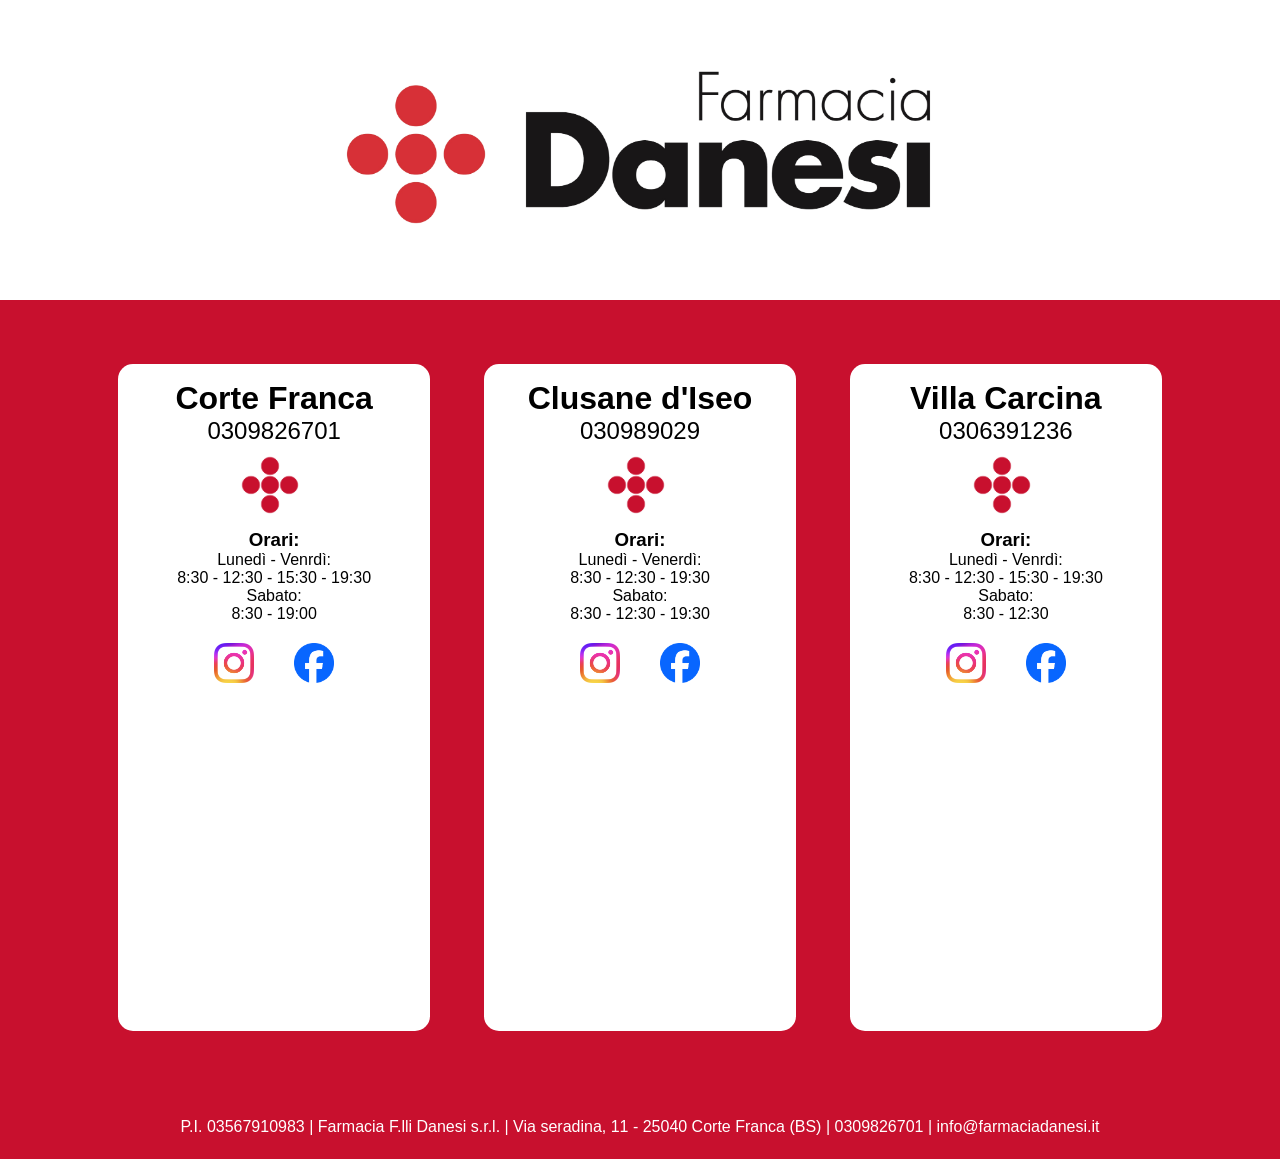
<file: index.html>
<!doctype html>
<html lang="it">
  <head>
    <script src="https://ajax.googleapis.com/ajax/libs/jquery/3.7.1/jquery.min.js"></script>
    <meta name="viewport" content="width=device-width, initial-scale=1.0" />
    <title>Farmacie Danesi</title>
    <link rel="stylesheet" href="./styles/index.css" />
    <link rel="stylesheet" href="./styles/indexMobile.css" />
     <link rel="icon" type="image/x-icon" href="./imgs/logo.png">
  </head>
  <body>
      <div id="notification">
        <a href="./pages/consegne.html">
      <img src="./imgs/logo_bianco.png" alt="">
      <h2>Hai già provato il nostro servizio di consegna a domicilio?</h2>
      </a>
      <span id="close">X</span>
    </div>
    
    </a>
    <div id="hero">
      <img src="./imgs/Progetto senza titolo (13).png" />
      <div id="presentation">
        <div id="timoline" class="card">
          <h1>Corte Franca</h1>
          <h2>0309826701</h2>
          <a href="./pages/timoline/timoline.html" class="logo-link">
            <span class="logo-icon"><img src="./imgs/logo.png" /></span>
            <span class="scopri-testo" id="scopri-testo-timoline"
              >Scopri di più</span
            >
          </a>
          <h3>Orari:</h3>
          <p>Lunedì - Venrdì:</p>
          <p>8:30 - 12:30 - 15:30 - 19:30</p>
          <p>Sabato:</p>
          <p>8:30 - 19:00</p>
         <div class="social-icons">
  <!-- Sostituisci il percorso 'src' con il nome o la cartella dei tuoi file -->
  <a href="https://www.instagram.com/farmaciadanesicortefranca/" target="_blank" rel="noopener noreferrer">
    <img src="./imgs/Instagram_Glyph_Gradient.png" alt="Instagram" class="social-icon">
  </a>
  <a href="https://www.facebook.com/farmaciedanesi?locale=it_IT" target="_blank" rel="noopener noreferrer">
    <img src="./imgs/Facebook_Logo_Primary.png" alt="Facebook" class="social-icon">
  </a>
</div>
          <div class="google-maps">
            <iframe
              src="https://www.google.com/maps/embed?pb=!1m18!1m12!1m3!1d2382.8479663359385!2d10.002095575726623!3d45.63724977107729!2m3!1f0!2f0!3f0!3m2!1i1024!2i768!4f13.1!3m3!1m2!1s0x478165dd731208fd%3A0xeee36fb031e43f45!2sFarmacia%20Danesi!5e1!3m2!1sit!2sit!4v1792300252901!5m2!1sit!2sit"
              width="600"
              height="450"
              style="border: 0"
              allowfullscreen=""
              loading="lazy"
              referrerpolicy="strict-origin-when-cross-origin"
            ></iframe>
          </div>
        </div>
        <div id="clusane" class="card">
          <h1>Clusane d'Iseo</h1>
          <h2>030989029</h2>
          <a href="./pages/clusane/clusane.html" class="logo-link">
            <span class="logo-icon"><img src="./imgs/logo.png" /></span>
            <span class="scopri-testo" id="scopri-testo-clusane"
              >Scopri di più</span
            >
          </a>
          <h3>Orari:</h3>
          <p>Lunedì - Venerdì:</p>
          <p>8:30 - 12:30 - 19:30</p>
           <p>Sabato:</p>
          <p>8:30 - 12:30 - 19:30</p>
          <div class="social-icons">
  <!-- Sostituisci il percorso 'src' con il nome o la cartella dei tuoi file -->
  <a href="https://www.instagram.com/farmaciadanesiclusane/" target="_blank" rel="noopener noreferrer">
    <img src="./imgs/Instagram_Glyph_Gradient.png" alt="Instagram" class="social-icon">
  </a>
  <a href="https://www.facebook.com/farmaciedanesi?locale=it_IT" target="_blank" rel="noopener noreferrer">
    <img src="./imgs/Facebook_Logo_Primary.png" alt="Facebook" class="social-icon">
  </a>
</div>
          <div class="google-maps">
          <iframe src="https://www.google.com/maps/embed?pb=!1m18!1m12!1m3!1d2381.9459309304375!2d10.002531575727977!3d45.65845827107771!2m3!1f0!2f0!3f0!3m2!1i1024!2i768!4f13.1!3m3!1m2!1s0x4781642a0bbd0eed%3A0x3387ec6976357c60!2sFarmacia%20Danesi%20Clusane!5e1!3m2!1sit!2sit!4v1792300233083!5m2!1sit!2sit" width="600" height="450" style="border:0;" allowfullscreen="" loading="lazy" referrerpolicy="strict-origin-when-cross-origin"></iframe>
        </div>
        </div>
        <div id="villa" class="card">
          <h1>Villa Carcina</h1>
          <h2>0306391236</h2>
          <a href="./pages/villa/villa.html" class="logo-link">
            <span class="logo-icon"><img src="./imgs/logo.png" /></span>
            <span class="scopri-testo" id="scopri-testo-villa"
              >Scopri di più</span
            >
          </a>
          <h3>Orari:</h3>
          <p>Lunedì - Venrdì:</p>
          <p>8:30 - 12:30 - 15:30 - 19:30</p>
          <p>Sabato:</p>
          <p>8:30 - 12:30</p>
          <div class="social-icons">
  <!-- Sostituisci il percorso 'src' con il nome o la cartella dei tuoi file -->
  <a href="http://instagram.com/farmaciadanesicailina/" target="_blank" rel="noopener noreferrer">
    <img src="./imgs/Instagram_Glyph_Gradient.png" alt="Instagram" class="social-icon">
  </a>
  <a href="https://www.facebook.com/farmaciedanesi?locale=it_IT" target="_blank" rel="noopener noreferrer">
    <img src="./imgs/Facebook_Logo_Primary.png" alt="Facebook" class="social-icon">
  </a>
</div>
          <div class="google-maps">
          <iframe
            src="https://www.google.com/maps/embed?pb=!1m18!1m12!1m3!1d2383.3030260895625!2d10.190220275725931!3d45.62654757107706!2m3!1f0!2f0!3f0!3m2!1i1024!2i768!4f13.1!3m3!1m2!1s0x4781795ac1f56a89%3A0xa06844b799d7a146!2sFarmacia%20Danesi%20Cailina!5e1!3m2!1sit!2sit!4v1792299252236!5m2!1sit!2sit"
            width="600"
            height="450"
            style="border: 0"
            allowfullscreen=""
            loading="lazy"
            referrerpolicy="strict-origin-when-cross-origin"
          ></iframe>
        </div>
      </div>
    </div>
  </body>
  <footer>
    <p>P.I. 03567910983 | Farmacia F.lli Danesi s.r.l. | Via seradina, 11 - 25040 Corte Franca (BS) | 0309826701 | info@farmaciadanesi.it</p>
  </footer>
  <script>
    window.addEventListener('load', () => {
      const delayMs = 3000; // Tempo di attesa in millisecondi (3000 ms = 3 secondi)

      setTimeout(() => {
        const banner = document.getElementById('notification');
        banner.classList.add('visibile');
      }, delayMs);

      setTimeout(() => {
        const banner = document.getElementById('notification');
        banner.classList.remove('visibile');
      }, 10000);

      document.getElementById("close").addEventListener("click",()=>{
        console.log("clicked")
        const banner = document.getElementById('notification');
        banner.classList.remove('visibile');
      })
    });
  </script>
</html>
</file>
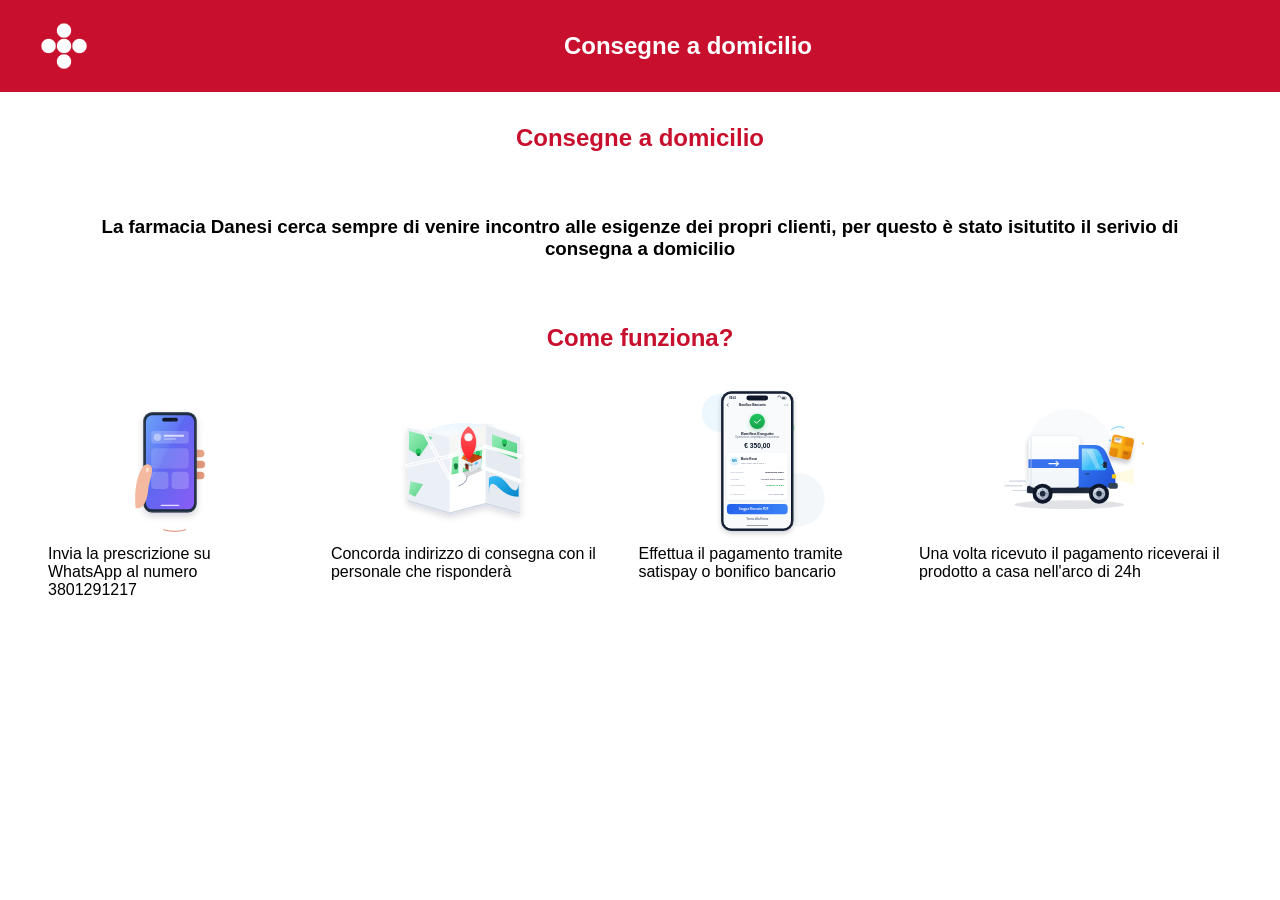
<file: pages/consegne.html>
<!doctype html>
<html lang="it">
  <head>
    <meta charset="UTF-8" />
    <link rel="stylesheet" href="../styles/consegne.css" />
    <meta name="viewport" content="width=device-width, initial-scale=1.0" />
    <title>Consegne</title>
  </head>
  <header>
    <div class="logo_container" style="background-color: #c8102e">
      <a href="../index.html"><img src="../imgs/logo_bianco.png" /></a>
    </div>
    <h2 style="color: white; flex: 1">Consegne a domicilio</h2>
  </header>
  <body>
    <body>
      <h2>Consegne a domicilio</h2>
      <h3>
        La farmacia Danesi cerca sempre di venire incontro alle esigenze dei
        propri clienti, per questo è stato isitutito il serivio di consegna a
        domicilio
      </h3>
      <h2>Come funziona?</h2>
      <ul>
        <li>
          <svg
            xmlns="http://www.w3.org/2000/svg"
            viewBox="0 0 500 500"
            width="100%"
            height="100%"
          >
            <defs>
              <!-- Ombra morbida per il dispositivo -->
              <filter
                id="phone-shadow"
                x="-20%"
                y="-20%"
                width="150%"
                height="150%"
              >
                <feDropShadow
                  dx="0"
                  dy="10"
                  stdDeviation="12"
                  flood-color="#0f172a"
                  flood-opacity="0.18"
                />
              </filter>

              <!-- Gradiente per lo sfondo dello schermo -->
              <linearGradient
                id="screen-grad"
                x1="0%"
                y1="0%"
                x2="100%"
                y2="100%"
              >
                <stop offset="0%" stop-color="#3b82f6" />
                <stop offset="50%" stop-color="#6366f1" />
                <stop offset="100%" stop-color="#8b5cf6" />
              </linearGradient>

              <!-- Riflesso vetro schermo -->
              <linearGradient
                id="glass-glare"
                x1="0%"
                y1="0%"
                x2="100%"
                y2="100%"
              >
                <stop offset="0%" stop-color="#ffffff" stop-opacity="0.25" />
                <stop offset="40%" stop-color="#ffffff" stop-opacity="0.05" />
                <stop offset="41%" stop-color="#ffffff" stop-opacity="0" />
              </linearGradient>
            </defs>

            <g transform="translate(20, 10)">
              <!-- ================= DITA DI SUPPORTO (DIETRO) ================= -->
              <!-- Mignolo / Anulare che spuntano a destra dal retro -->
              <rect
                x="300"
                y="270"
                width="45"
                height="24"
                rx="12"
                fill="#e2997a"
              />
              <rect
                x="302"
                y="235"
                width="45"
                height="24"
                rx="12"
                fill="#e2997a"
              />
              <rect
                x="300"
                y="200"
                width="45"
                height="24"
                rx="12"
                fill="#e8a588"
              />

              <!-- ================= SMARTPHONE ================= -->
              <!-- Scocca del telefono -->
              <rect
                x="150"
                y="80"
                width="170"
                height="320"
                rx="28"
                fill="#1e293b"
                filter="url(#phone-shadow)"
              />
              <!-- Bordo metallico interno -->
              <rect
                x="152"
                y="82"
                width="166"
                height="316"
                rx="26"
                fill="none"
                stroke="#475569"
                stroke-width="2"
              />

              <!-- Schermo attivo -->
              <rect
                x="158"
                y="90"
                width="154"
                height="300"
                rx="20"
                fill="url(#screen-grad)"
              />

              <!-- Riflesso diagonale sullo schermo -->
              <rect
                x="158"
                y="90"
                width="154"
                height="300"
                rx="20"
                fill="url(#glass-glare)"
              />

              <!-- Dynamic Island / Fotocamera frontale -->
              <rect
                x="210"
                y="98"
                width="50"
                height="12"
                rx="6"
                fill="#0f172a"
              />
              <!-- Obiettivo fotocamera minuscolo -->
              <circle cx="248" cy="104" r="3" fill="#1e293b" />

              <!-- Barra Home inferiore -->
              <rect
                x="205"
                y="375"
                width="60"
                height="4"
                rx="2"
                fill="#ffffff"
                opacity="0.8"
              />

              <!-- Elementi grafici fittizi sullo schermo -->
              <rect
                x="175"
                y="140"
                width="120"
                height="40"
                rx="10"
                fill="#ffffff"
                opacity="0.2"
              />
              <circle cx="195" cy="160" r="12" fill="#ffffff" opacity="0.4" />
              <rect
                x="215"
                y="152"
                width="65"
                height="6"
                rx="3"
                fill="#ffffff"
                opacity="0.7"
              />
              <rect
                x="215"
                y="163"
                width="40"
                height="5"
                rx="2.5"
                fill="#ffffff"
                opacity="0.4"
              />

              <rect
                x="175"
                y="195"
                width="120"
                height="65"
                rx="12"
                fill="#ffffff"
                opacity="0.15"
              />
              <rect
                x="175"
                y="270"
                width="55"
                height="55"
                rx="12"
                fill="#ffffff"
                opacity="0.2"
              />
              <rect
                x="240"
                y="270"
                width="55"
                height="55"
                rx="12"
                fill="#ffffff"
                opacity="0.2"
              />

              <path
                d="M 125 385 
             C 120 330, 130 280, 148 255 
             C 158 240, 178 245, 178 265 
             C 178 280, 168 300, 165 330 
             C 162 360, 150 395, 125 385 Z"
                fill="#f4ba9f"
              />

              <!-- Unghia stilizzata del pollice -->
              <ellipse
                cx="163"
                cy="264"
                rx="5"
                ry="8"
                fill="#ffded1"
                transform="rotate(15 163 264)"
              />

              <!-- Dettaglio pieghe nocche / polso -->
              <path
                d="M 215 455 C 235 462, 265 462, 285 455"
                stroke="#d98264"
                stroke-width="3"
                stroke-linecap="round"
                fill="none"
              />
            </g>
          </svg>
          <p>Invia la prescrizione su WhatsApp al numero 3801291217</p>
        </li>

        <li>
          <svg
            xmlns="http://www.w3.org/2000/svg"
            viewBox="0 0 500 500"
            width="100%"
            height="100%"
          >
            <defs>
              <!-- Ombreggiatura morbida generale -->
              <filter id="shadow" x="-10%" y="-10%" width="130%" height="130%">
                <feDropShadow
                  dx="0"
                  dy="12"
                  stdDeviation="10"
                  flood-color="#0f172a"
                  flood-opacity="0.15"
                />
              </filter>

              <!-- Gradienti per il terreno e l'acqua -->
              <linearGradient id="sky-grad" x1="0" y1="0" x2="0" y2="1">
                <stop offset="0%" stop-color="#e0f2fe" />
                <stop offset="100%" stop-color="#f8fafc" stop-opacity="0" />
              </linearGradient>

              <linearGradient id="pin-grad" x1="0" y1="0" x2="0" y2="1">
                <stop offset="0%" stop-color="#ff5e62" />
                <stop offset="100%" stop-color="#ff1e27" />
              </linearGradient>

              <linearGradient id="roof-grad" x1="0" y1="0" x2="1" y2="0">
                <stop offset="0%" stop-color="#f97316" />
                <stop offset="100%" stop-color="#ea580c" />
              </linearGradient>

              <linearGradient id="water-grad" x1="0" y1="0" x2="1" y2="1">
                <stop offset="0%" stop-color="#38bdf8" />
                <stop offset="100%" stop-color="#0284c7" />
              </linearGradient>

              <linearGradient id="green-grad" x1="0" y1="0" x2="1" y2="1">
                <stop offset="0%" stop-color="#86efac" />
                <stop offset="100%" stop-color="#22c55e" />
              </linearGradient>

              <!-- Ombra specifica del segnaposto -->
              <filter
                id="pin-shadow"
                x="-20%"
                y="-20%"
                width="140%"
                height="140%"
              >
                <feDropShadow
                  dx="0"
                  dy="8"
                  stdDeviation="4"
                  flood-color="#0f172a"
                  flood-opacity="0.2"
                />
              </filter>
            </defs>

            <!-- ================= SFONDO / CIELO STILIZZATO ================= -->
            <path
              d="M 100,200 C 100,100 400,100 400,200 Z"
              fill="url(#sky-grad)"
              opacity="0.7"
            />
            <circle cx="210" cy="140" r="4" fill="#ffffff" opacity="0.6" />
            <path
              d="M 310,130 Q 320,125 330,130 Q 335,135 345,130"
              stroke="#cbd5e1"
              stroke-width="2"
              stroke-linecap="round"
              fill="none"
              opacity="0.5"
            />

            <g filter="url(#shadow)">
              <!-- ================= MAPPA PIEGATA (PROSPETTIVA) ================= -->
              <!-- Ala Sinistra -->
              <path
                d="M 70,370 L 205,410 L 205,170 L 70,140 Z"
                fill="#f1f5f9"
              />
              <path
                d="M 70,370 L 205,410 L 205,170 L 70,140 Z"
                fill="#e2e8f0"
                opacity="0.4"
              />

              <!-- Ala Centrale -->
              <path
                d="M 205,410 L 320,380 L 320,130 L 205,170 Z"
                fill="#ffffff"
              />

              <!-- Ala Destra -->
              <path
                d="M 320,380 L 430,410 L 430,170 L 320,130 Z"
                fill="#f1f5f9"
              />
              <path
                d="M 320,380 L 430,410 L 430,170 L 320,130 Z"
                fill="#cbd5e1"
                opacity="0.3"
              />

              <!-- Bordi/Spessore della mappa cartacea -->
              <path
                d="M 70,370 L 205,410 L 320,380 L 430,410 L 430,414 L 320,384 L 205,414 L 70,374 Z"
                fill="#cbd5e1"
              />

              <!-- ================= ELEMENTI NATURALI & AREE (Ritagliati sulle singole pieghe) ================= -->
              <!-- Zone Verdi (Ala sinistra) -->
              <path
                d="M 75,150 L 150,170 L 110,230 L 75,210 Z"
                fill="url(#green-grad)"
                opacity="0.8"
              />
              <path
                d="M 80,310 L 120,320 L 95,360 L 75,350 Z"
                fill="url(#green-grad)"
                opacity="0.75"
              />

              <!-- Zone Verdi & Acqua (Ala Centrale/Casa) -->
              <path
                d="M 205,170 L 320,130 L 320,220 L 205,250 Z"
                fill="#f5f5f4"
                opacity="0.9"
              />
              <!-- Area mista -->
              <path
                d="M 215,225 L 310,195 L 305,270 L 210,290 Z"
                fill="url(#green-grad)"
                opacity="0.8"
              />
              <!-- Parco della casa -->

              <!-- Zone Verdi & Acqua (Ala Destra) -->
              <path
                d="M 340,160 L 420,190 L 420,240 L 340,210 Z"
                fill="url(#green-grad)"
                opacity="0.8"
              />
              <!-- Fiume/Lago -->
              <path
                d="M 330,300 Q 360,280 390,320 T 425,320 L 425,360 Q 390,360 360,330 T 330,350 Z"
                fill="url(#water-grad)"
              />

              <!-- Strade e tracciati di collegamento -->
              <!-- Ala sinistra -->
              <path
                d="M 120,148 L 205,300 M 70,260 L 205,230"
                stroke="#ffffff"
                stroke-width="12"
                stroke-linecap="round"
                opacity="0.9"
              />
              <path
                d="M 120,148 L 205,300 M 70,260 L 205,230"
                stroke="#94a3b8"
                stroke-width="2"
                stroke-dasharray="4 4"
                opacity="0.5"
              />

              <!-- Ala centrale (Incrocio e vialetto) -->
              <path
                d="M 205,300 L 320,270 M 205,230 L 320,200 M 240,175 L 240,380"
                stroke="#ffffff"
                stroke-width="14"
                stroke-linecap="round"
                opacity="0.9"
              />
              <!-- Sentiero tratteggiato verso la casa -->
              <path
                d="M 235,325 Q 260,315 260,295"
                stroke="#64748b"
                stroke-width="3"
                stroke-dasharray="4 4"
                stroke-linecap="round"
                fill="none"
              />

              <!-- Ala destra -->
              <path
                d="M 320,270 L 430,310 M 320,200 L 430,230"
                stroke="#ffffff"
                stroke-width="12"
                stroke-linecap="round"
                opacity="0.9"
              />

              <!-- ================= PICCOLI ALBERI 3D ================= -->
              <!-- Albero a sinistra -->
              <ellipse cx="105" cy="220" rx="6" ry="10" fill="#15803d" />
              <circle cx="105" cy="214" r="8" fill="#22c55e" />

              <!-- Alberi vicino alla casa -->
              <ellipse cx="225" cy="265" rx="5" ry="8" fill="#166534" />
              <circle cx="225" cy="260" r="7" fill="#15803d" />

              <ellipse cx="295" cy="225" rx="5" ry="8" fill="#166534" />
              <circle cx="295" cy="220" r="7" fill="#22c55e" />

              <ellipse cx="380" cy="190" rx="6" ry="10" fill="#15803d" />
              <circle cx="380" cy="184" r="8" fill="#22c55e" />

              <!-- ================= LA CASA (PROSPETTIVA ISOMETRICA) ================= -->
              <g transform="translate(10, 5)">
                <!-- Ombra della casa -->
                <path
                  d="M 235,275 L 285,255 L 300,270 L 250,292 Z"
                  fill="#0f172a"
                  opacity="0.18"
                />

                <!-- Muro frontale (sinistro) -->
                <path
                  d="M 235,260 L 265,275 L 265,245 L 235,232 Z"
                  fill="#f8fafc"
                />

                <!-- Muro laterale (destro) -->
                <path
                  d="M 265,275 L 295,260 L 295,230 L 265,245 Z"
                  fill="#e2e8f0"
                />

                <!-- Timpa / Frontone (triangolo sopra il muro frontale) -->
                <path d="M 235,232 L 265,245 L 250,215 Z" fill="#f8fafc" />

                <!-- Tetto (sinistro / sopra il frontone) -->
                <path
                  d="M 232,233 L 250,212 L 282,225 L 265,247 Z"
                  fill="url(#roof-grad)"
                />

                <!-- Tetto (destro) -->
                <path
                  d="M 250,212 L 298,226 L 297,231 L 265,247 Z"
                  fill="#c2410c"
                />

                <!-- Dettagli: Porta (sul muro frontale) -->
                <path
                  d="M 245,265 L 255,270 L 255,253 L 245,248 Z"
                  fill="#7c2d12"
                />

                <!-- Dettagli: Finestra (sul muro laterale) -->
                <path
                  d="M 275,254 L 285,249 L 285,242 L 275,247 Z"
                  fill="#38bdf8"
                />
                <path
                  d="M 275,254 L 285,249 L 285,242 L 275,247 Z"
                  stroke="#cbd5e1"
                  stroke-width="1"
                  fill="none"
                />

                <!-- Finestrella tonda sulla facciata frontale -->
                <circle cx="250" cy="235" r="3" fill="#38bdf8" />
              </g>

              <!-- ================= SEGNAPOSTO / PIN (FLUTTUANTE SOPRA LA CASA) ================= -->
              <g filter="url(#pin-shadow)" transform="translate(0, -10)">
                <!-- Animazione/Effetto rimbalzo o altezza -->
                <!-- Ombra a terra del segnaposto -->
                <ellipse
                  cx="265"
                  cy="268"
                  rx="14"
                  ry="5"
                  fill="#0f172a"
                  opacity="0.25"
                />

                <!-- Segnaposto (Pin rosso) -->
                <path
                  d="M 265,255 
               C 235,215 230,175 265,145 
               C 300,175 295,215 265,255 Z"
                  fill="url(#pin-grad)"
                />

                <!-- Cerchio Interno Bianco -->
                <circle cx="265" cy="180" r="13" fill="#ffffff" />

                <!-- Ombreggiatura interna per tridimensionalità -->
                <path
                  d="M 265,255 C 248,233 242,205 250,180 C 242,205 248,233 265,255 Z"
                  fill="#dc2626"
                  opacity="0.4"
                />
                <circle
                  cx="263"
                  cy="178"
                  r="13"
                  fill="none"
                  stroke="#fca5a5"
                  stroke-width="1.5"
                  opacity="0.5"
                />
              </g>
            </g>
          </svg>
          <p>Concorda indirizzo di consegna con il personale che risponderà</p>
        </li>
        <li>
          <svg
            xmlns="http://www.w3.org/2000/svg"
            viewBox="0 0 500 650"
            width="100%"
            height="100%"
          >
            <defs>
              <!-- Ombra morbida per il cellulare -->
              <filter
                id="phone-shadow"
                x="-20%"
                y="-10%"
                width="140%"
                height="130%"
              >
                <feDropShadow
                  dx="0"
                  dy="16"
                  stdDeviation="16"
                  flood-color="#0f172a"
                  flood-opacity="0.16"
                />
              </filter>

              <!-- Ombra per le card e i pulsanti -->
              <filter
                id="card-shadow"
                x="-10%"
                y="-10%"
                width="120%"
                height="130%"
              >
                <feDropShadow
                  dx="0"
                  dy="4"
                  stdDeviation="6"
                  flood-color="#0f172a"
                  flood-opacity="0.06"
                />
              </filter>

              <!-- Ombra per il badge di conferma -->
              <filter
                id="badge-shadow"
                x="-20%"
                y="-20%"
                width="140%"
                height="140%"
              >
                <feDropShadow
                  dx="0"
                  dy="6"
                  stdDeviation="8"
                  flood-color="#16a34a"
                  flood-opacity="0.3"
                />
              </filter>

              <!-- Gradiente di sfondo per l'header dell'app -->
              <linearGradient
                id="header-grad"
                x1="0%"
                y1="0%"
                x2="100%"
                y2="100%"
              >
                <stop offset="0%" stop-color="#1e293b" />
                <stop offset="100%" stop-color="#0f172a" />
              </linearGradient>

              <!-- Gradiente verde successo -->
              <linearGradient
                id="success-grad"
                x1="0%"
                y1="0%"
                x2="0%"
                y2="100%"
              >
                <stop offset="0%" stop-color="#22c55e" />
                <stop offset="100%" stop-color="#16a34a" />
              </linearGradient>

              <!-- Gradiente pulsante principale -->
              <linearGradient id="btn-grad" x1="0%" y1="0%" x2="100%" y2="0%">
                <stop offset="0%" stop-color="#2563eb" />
                <stop offset="100%" stop-color="#3b82f6" />
              </linearGradient>
            </defs>

            <!-- ================= ELEMENTI DECORATIVI DI SFONDO ================= -->
            <circle cx="100" cy="120" r="80" fill="#e0f2fe" opacity="0.6" />
            <circle cx="420" cy="480" r="110" fill="#f1f5f9" opacity="0.8" />
            <circle cx="390" cy="180" r="16" fill="#86efac" opacity="0.5" />

            <g transform="translate(100, 30)">
              <!-- ================= SCOCCA DELLO SMARTPHONE ================= -->
              <!-- Corpo esterno -->
              <rect
                x="0"
                y="0"
                width="300"
                height="580"
                rx="42"
                fill="#0f172a"
                filter="url(#phone-shadow)"
              />
              <!-- Bordo metallico interno -->
              <rect
                x="3"
                y="3"
                width="294"
                height="574"
                rx="39"
                fill="none"
                stroke="#334155"
                stroke-width="2.5"
              />

              <!-- ================= SCHERMO ================= -->
              <!-- Base display -->
              <rect
                x="10"
                y="10"
                width="280"
                height="560"
                rx="32"
                fill="#f8fafc"
              />

              <!-- ================= STATUS BAR & NOTCH ================= -->
              <!-- Dynamic Island / Speaker -->
              <rect
                x="105"
                y="18"
                width="90"
                height="20"
                rx="10"
                fill="#0f172a"
              />
              <circle cx="178" cy="28" r="3.5" fill="#1e293b" />

              <!-- Icone status bar (Orario, Wi-Fi, Batteria) -->
              <text
                x="34"
                y="32"
                font-family="-apple-system, BlinkMacSystemFont, 'Segoe UI', Roboto, sans-serif"
                font-size="11"
                font-weight="600"
                fill="#0f172a"
              >
                09:41
              </text>
              <!-- Tacche segnale e batteria -->
              <path
                d="M 235 25 A 4 4 0 0 1 247 25"
                stroke="#0f172a"
                stroke-width="2"
                fill="none"
                stroke-linecap="round"
              />
              <rect
                x="252"
                y="24"
                width="18"
                height="9"
                rx="2.5"
                fill="none"
                stroke="#0f172a"
                stroke-width="1.5"
              />
              <rect
                x="254"
                y="26"
                width="11"
                height="5"
                rx="1"
                fill="#0f172a"
              />

              <!-- ================= INTESTAZIONE APP BANCARIA ================= -->
              <g transform="translate(24, 52)">
                <!-- Freccia Indietro / Menu -->
                <path
                  d="M 6 10 L 0 5 L 6 0"
                  stroke="#0f172a"
                  stroke-width="2"
                  stroke-linecap="round"
                  stroke-linejoin="round"
                  fill="none"
                />
                <text
                  x="50"
                  y="8"
                  font-family="-apple-system, BlinkMacSystemFont, 'Segoe UI', Roboto, sans-serif"
                  font-size="13"
                  font-weight="700"
                  fill="#0f172a"
                >
                  Bonifico Bancario
                </text>
                <!-- Icona condivisione / opzioni -->
                <circle cx="240" cy="5" r="2" fill="#64748b" />
                <circle cx="246" cy="5" r="2" fill="#64748b" />
                <circle cx="252" cy="5" r="2" fill="#64748b" />
              </g>

              <!-- ================= STATO DI CONFERMA ================= -->
              <!-- Badge circolare di successo -->
              <circle
                cx="150"
                cy="125"
                r="32"
                fill="url(#success-grad)"
                filter="url(#badge-shadow)"
              />
              <!-- Spunta verde interna -->
              <path
                d="M 139 125 L 147 133 L 163 117"
                fill="none"
                stroke="#ffffff"
                stroke-width="4"
                stroke-linecap="round"
                stroke-linejoin="round"
              />

              <!-- Testo esito -->
              <text
                x="150"
                y="180"
                text-anchor="middle"
                font-family="-apple-system, BlinkMacSystemFont, 'Segoe UI', Roboto, sans-serif"
                font-size="16"
                font-weight="700"
                fill="#0f172a"
              >
                Bonifico Eseguito
              </text>
              <text
                x="150"
                y="196"
                text-anchor="middle"
                font-family="-apple-system, BlinkMacSystemFont, 'Segoe UI', Roboto, sans-serif"
                font-size="11"
                fill="#64748b"
              >
                Operazione completata con successo
              </text>

              <!-- Importo trasferito -->
              <text
                x="150"
                y="235"
                text-anchor="middle"
                font-family="-apple-system, BlinkMacSystemFont, 'Segoe UI', Roboto, sans-serif"
                font-size="28"
                font-weight="800"
                fill="#0f172a"
              >
                € 350,00
              </text>

              <!-- ================= CARD DETTAGLI TRANSAZIONE ================= -->
              <g transform="translate(24, 255)">
                <rect
                  x="0"
                  y="0"
                  width="252"
                  height="195"
                  rx="16"
                  fill="#ffffff"
                  filter="url(#card-shadow)"
                />

                <!-- Riga Beneficiario -->
                <g transform="translate(14, 18)">
                  <!-- Avatar/Iniziali destinatario -->
                  <rect
                    x="0"
                    y="0"
                    width="34"
                    height="34"
                    rx="10"
                    fill="#e0f2fe"
                  />
                  <text
                    x="17"
                    y="22"
                    text-anchor="middle"
                    font-family="-apple-system, BlinkMacSystemFont, 'Segoe UI', Roboto, sans-serif"
                    font-size="13"
                    font-weight="700"
                    fill="#0284c7"
                  >
                    MR
                  </text>

                  <text
                    x="44"
                    y="14"
                    font-family="-apple-system, BlinkMacSystemFont, 'Segoe UI', Roboto, sans-serif"
                    font-size="12"
                    font-weight="600"
                    fill="#0f172a"
                  >
                    Mario Rossi
                  </text>
                  <text
                    x="44"
                    y="27"
                    font-family="-apple-system, BlinkMacSystemFont, 'Segoe UI', Roboto, sans-serif"
                    font-size="10"
                    fill="#64748b"
                  >
                    IT60 X054 2811 1010 ...
                  </text>
                </g>

                <!-- Divisore -->
                <line
                  x1="14"
                  y1="65"
                  x2="238"
                  y2="65"
                  stroke="#f1f5f9"
                  stroke-width="1.5"
                />

                <!-- Voce: Tipologia -->
                <text
                  x="14"
                  y="85"
                  font-family="-apple-system, BlinkMacSystemFont, 'Segoe UI', Roboto, sans-serif"
                  font-size="10"
                  fill="#94a3b8"
                >
                  Tipo bonifico
                </text>
                <text
                  x="238"
                  y="85"
                  text-anchor="end"
                  font-family="-apple-system, BlinkMacSystemFont, 'Segoe UI', Roboto, sans-serif"
                  font-size="10"
                  font-weight="600"
                  fill="#0f172a"
                >
                  Istantaneo SEPA
                </text>

                <!-- Voce: Causale -->
                <text
                  x="14"
                  y="112"
                  font-family="-apple-system, BlinkMacSystemFont, 'Segoe UI', Roboto, sans-serif"
                  font-size="10"
                  fill="#94a3b8"
                >
                  Causale
                </text>
                <text
                  x="238"
                  y="112"
                  text-anchor="end"
                  font-family="-apple-system, BlinkMacSystemFont, 'Segoe UI', Roboto, sans-serif"
                  font-size="10"
                  font-weight="500"
                  fill="#0f172a"
                >
                  Acconto affitto maggio
                </text>

                <!-- Voce: Commissioni -->
                <text
                  x="14"
                  y="139"
                  font-family="-apple-system, BlinkMacSystemFont, 'Segoe UI', Roboto, sans-serif"
                  font-size="10"
                  fill="#94a3b8"
                >
                  Commissione
                </text>
                <text
                  x="238"
                  y="139"
                  text-anchor="end"
                  font-family="-apple-system, BlinkMacSystemFont, 'Segoe UI', Roboto, sans-serif"
                  font-size="10"
                  font-weight="600"
                  fill="#16a34a"
                >
                  Gratuito (€ 0,00)
                </text>

                <!-- Divisore tratteggiato -->
                <line
                  x1="14"
                  y1="155"
                  x2="238"
                  y2="155"
                  stroke="#e2e8f0"
                  stroke-width="1"
                  stroke-dasharray="4 3"
                />

                <!-- Codice Riferimento CRO / TRN -->
                <text
                  x="14"
                  y="176"
                  font-family="-apple-system, BlinkMacSystemFont, 'Segoe UI', Roboto, sans-serif"
                  font-size="9"
                  fill="#94a3b8"
                >
                  ID Transazione
                </text>
                <text
                  x="238"
                  y="176"
                  text-anchor="end"
                  font-family="monospace"
                  font-size="9"
                  fill="#64748b"
                >
                  TRN-984021584
                </text>
              </g>

              <!-- ================= PULSANTI D'AZIONE ================= -->
              <!-- Pulsante Primario: Scarica Ricevuta -->
              <rect
                x="24"
                y="468"
                width="252"
                height="42"
                rx="14"
                fill="url(#btn-grad)"
              />
              <!-- Icona documento/download -->
              <path
                d="M 98 488 L 98 494 M 95 491 L 98 494 L 101 491 M 93 496 L 103 496"
                stroke="#ffffff"
                stroke-width="1.8"
                stroke-linecap="round"
                stroke-linejoin="round"
                fill="none"
              />
              <text
                x="135"
                y="494"
                text-anchor="middle"
                font-family="-apple-system, BlinkMacSystemFont, 'Segoe UI', Roboto, sans-serif"
                font-size="12"
                font-weight="600"
                fill="#ffffff"
              >
                Scarica Ricevuta PDF
              </text>

              <!-- Pulsante Secondario: Chiudi -->
              <text
                x="150"
                y="534"
                text-anchor="middle"
                font-family="-apple-system, BlinkMacSystemFont, 'Segoe UI', Roboto, sans-serif"
                font-size="12"
                font-weight="600"
                fill="#64748b"
              >
                Torna alla Home
              </text>

              <!-- Barra Home inferiore -->
              <rect
                x="105"
                y="555"
                width="90"
                height="4"
                rx="2"
                fill="#0f172a"
                opacity="0.4"
              />
            </g>
          </svg>
          <p>Effettua il pagamento tramite satispay o bonifico bancario</p>
        </li>
        <li>
          <svg
            xmlns="http://www.w3.org/2000/svg"
            viewBox="0 0 500 500"
            width="100%"
            height="100%"
          >
            <defs>
              <!-- Ombra morbida a terra -->
              <filter
                id="ground-shadow"
                x="-20%"
                y="-20%"
                width="140%"
                height="140%"
              >
                <feDropShadow
                  dx="0"
                  dy="8"
                  stdDeviation="8"
                  flood-color="#0f172a"
                  flood-opacity="0.18"
                />
              </filter>

              <!-- Ombra per il pacco volante -->
              <filter
                id="box-shadow"
                x="-30%"
                y="-20%"
                width="160%"
                height="160%"
              >
                <feDropShadow
                  dx="0"
                  dy="12"
                  stdDeviation="6"
                  flood-color="#0f172a"
                  flood-opacity="0.22"
                />
              </filter>

              <!-- Gradiente carrozzeria cabina (Blu vibrante) -->
              <linearGradient id="cab-grad" x1="0%" y1="0%" x2="100%" y2="100%">
                <stop offset="0%" stop-color="#3b82f6" />
                <stop offset="100%" stop-color="#1d4ed8" />
              </linearGradient>

              <!-- Gradiente furgone / cassone di carico -->
              <linearGradient id="body-grad" x1="0%" y1="0%" x2="0%" y2="100%">
                <stop offset="0%" stop-color="#ffffff" />
                <stop offset="100%" stop-color="#f1f5f9" />
              </linearGradient>

              <!-- Gradiente cartone del pacco -->
              <linearGradient id="box-grad" x1="0%" y1="0%" x2="100%" y2="100%">
                <stop offset="0%" stop-color="#f59e0b" />
                <stop offset="100%" stop-color="#d97706" />
              </linearGradient>

              <!-- Gradiente nastro pacco -->
              <linearGradient id="tape-grad" x1="0%" y1="0%" x2="100%" y2="0%">
                <stop offset="0%" stop-color="#fbbf24" />
                <stop offset="100%" stop-color="#f59e0b" />
              </linearGradient>

              <!-- Riflesso vetro parabrezza -->
              <linearGradient
                id="windshield-grad"
                x1="0%"
                y1="0%"
                x2="100%"
                y2="100%"
              >
                <stop offset="0%" stop-color="#bae6fd" />
                <stop offset="60%" stop-color="#38bdf8" />
              </linearGradient>

              <!-- Gradiente cerchioni ruote -->
              <linearGradient
                id="wheel-rim"
                x1="0%"
                y1="0%"
                x2="100%"
                y2="100%"
              >
                <stop offset="0%" stop-color="#e2e8f0" />
                <stop offset="100%" stop-color="#94a3b8" />
              </linearGradient>
            </defs>

            <!-- ================= ELEMENTI DECORATIVI DI SFONDO ================= -->
            <circle cx="230" cy="220" r="140" fill="#f8fafc" />

            <!-- Scia / Linee cinetiche di velocità -->
            <path
              d="M 40,310 L 90,310"
              stroke="#cbd5e1"
              stroke-width="4"
              stroke-linecap="round"
            />
            <path
              d="M 25,325 L 80,325"
              stroke="#94a3b8"
              stroke-width="3"
              stroke-linecap="round"
              opacity="0.6"
            />
            <path
              d="M 50,340 L 95,340"
              stroke="#cbd5e1"
              stroke-width="3"
              stroke-linecap="round"
            />

            <!-- ================= OMBRA A TERRA ================= -->
            <ellipse
              cx="230"
              cy="385"
              rx="175"
              ry="14"
              fill="#0f172a"
              opacity="0.12"
            />

            <!-- ================= CAMIONCINO ================= -->
            <g id="truck">
              <!-- Parafanghi posteriori / telaio nero inferiore -->
              <rect
                x="95"
                y="325"
                width="235"
                height="24"
                rx="6"
                fill="#1e293b"
              />

              <!-- CASSONE DI CARICO -->
              <g filter="url(#ground-shadow)">
                <rect
                  x="100"
                  y="165"
                  width="165"
                  height="165"
                  rx="18"
                  fill="url(#body-grad)"
                  stroke="#e2e8f0"
                  stroke-width="1.5"
                />

                <!-- Fascia decorativa aziendale lungo il cassone -->
                <path
                  d="M 100,240 L 265,240 L 265,268 L 100,268 Z"
                  fill="#2563eb"
                  opacity="0.9"
                />

                <!-- Simbolo freccia express delivery sulla fiancata -->
                <path
                  d="M 165,254 L 195,254 M 188,247 L 196,254 L 188,261"
                  stroke="#ffffff"
                  stroke-width="3.5"
                  stroke-linecap="round"
                  stroke-linejoin="round"
                  fill="none"
                />

                <!-- Fessura portellone posteriore -->
                <line
                  x1="108"
                  y1="172"
                  x2="108"
                  y2="322"
                  stroke="#cbd5e1"
                  stroke-width="2"
                  stroke-linecap="round"
                />
              </g>

              <!-- CABINA GUIDATORE -->
              <g>
                <!-- Blocco principale cabina -->
                <path
                  d="M 260,195 
               L 310,195 
               C 335,195 345,210 355,235 
               L 375,285 
               C 378,295 378,330 378,330 
               L 260,330 Z"
                  fill="url(#cab-grad)"
                />

                <!-- Finestrino laterale con riflesso -->
                <path
                  d="M 270,206 
               L 305,206 
               C 320,206 328,216 336,236 
               L 348,268 
               C 349,272 346,275 342,275 
               L 270,275 Z"
                  fill="url(#windshield-grad)"
                />

                <!-- Riflesso bianco sul parabrezza -->
                <path
                  d="M 285,210 L 305,210 L 330,270 L 315,270 Z"
                  fill="#ffffff"
                  opacity="0.3"
                />

                <!-- Specchietto retrovisore -->
                <rect
                  x="338"
                  y="248"
                  width="12"
                  height="20"
                  rx="4"
                  fill="#1e293b"
                />
                <rect
                  x="332"
                  y="255"
                  width="8"
                  height="4"
                  rx="1.5"
                  fill="#64748b"
                />

                <!-- Paraurti anteriore -->
                <rect
                  x="355"
                  y="316"
                  width="30"
                  height="18"
                  rx="6"
                  fill="#334155"
                />

                <!-- Faro anteriore (acceso con alone luminoso) -->
                <rect
                  x="366"
                  y="288"
                  width="14"
                  height="14"
                  rx="4"
                  fill="#facc15"
                />
                <polygon
                  points="380,285 435,270 435,320 380,305"
                  fill="#fef08a"
                  opacity="0.25"
                />

                <!-- Maniglia portiera -->
                <rect
                  x="280"
                  y="285"
                  width="16"
                  height="4"
                  rx="2"
                  fill="#1e293b"
                  opacity="0.6"
                />
              </g>

              <!-- ================= RUOTE TRIDIMENSIONALI ================= -->
              <!-- Ruota Posteriore -->
              <g transform="translate(145, 350)">
                <!-- Gomma esterna -->
                <circle cx="0" cy="0" r="32" fill="#0f172a" />
                <!-- Cerchione in lega -->
                <circle cx="0" cy="0" r="20" fill="url(#wheel-rim)" />
                <!-- Mozzo centrale ruota -->
                <circle cx="0" cy="0" r="9" fill="#1e293b" />
                <!-- Dadi ruota -->
                <circle cx="-13" cy="0" r="2" fill="#64748b" />
                <circle cx="13" cy="0" r="2" fill="#64748b" />
                <circle cx="0" cy="-13" r="2" fill="#64748b" />
                <circle cx="0" cy="13" r="2" fill="#64748b" />
              </g>

              <!-- Ruota Anteriore -->
              <g transform="translate(325, 350)">
                <!-- Gomma esterna -->
                <circle cx="0" cy="0" r="32" fill="#0f172a" />
                <!-- Cerchione in lega -->
                <circle cx="0" cy="0" r="20" fill="url(#wheel-rim)" />
                <!-- Mozzo centrale ruota -->
                <circle cx="0" cy="0" r="9" fill="#1e293b" />
                <!-- Dadi ruota -->
                <circle cx="-13" cy="0" r="2" fill="#64748b" />
                <circle cx="13" cy="0" r="2" fill="#64748b" />
                <circle cx="0" cy="-13" r="2" fill="#64748b" />
                <circle cx="0" cy="13" r="2" fill="#64748b" />
              </g>
            </g>

            <!-- ================= PACCO IN CONSEGNA (FLUTTUANTE / DINAMICO) ================= -->
            <g
              transform="translate(370, 160) rotate(12)"
              filter="url(#box-shadow)"
            >
              <!-- Scatola di cartone -->
              <rect
                x="0"
                y="0"
                width="70"
                height="70"
                rx="10"
                fill="url(#box-grad)"
              />

              <!-- Nastro adesivo orizzontale -->
              <rect
                x="0"
                y="27"
                width="70"
                height="16"
                fill="url(#tape-grad)"
              />

              <!-- Nastro adesivo verticale -->
              <rect
                x="27"
                y="0"
                width="16"
                height="70"
                fill="url(#tape-grad)"
              />

              <!-- Etichetta di spedizione con codice a barre stilizzato -->
              <rect x="8" y="8" width="22" height="15" rx="2" fill="#ffffff" />
              <line
                x1="11"
                y1="12"
                x2="27"
                y2="12"
                stroke="#0f172a"
                stroke-width="1.5"
              />
              <line
                x1="11"
                y1="15"
                x2="24"
                y2="15"
                stroke="#0f172a"
                stroke-width="1.5"
                stroke-dasharray="2 1"
              />
              <line
                x1="11"
                y1="18"
                x2="21"
                y2="18"
                stroke="#94a3b8"
                stroke-width="1"
              />

              <!-- Simbolo "Fragile / Alto" (Due frecce verso l'alto) -->
              <path
                d="M 48,56 L 48,48 M 45,51 L 48,48 L 51,51"
                stroke="#92400e"
                stroke-width="1.5"
                stroke-linecap="round"
                stroke-linejoin="round"
                fill="none"
              />
              <path
                d="M 56,56 L 56,48 M 53,51 L 56,48 L 59,51"
                stroke="#92400e"
                stroke-width="1.5"
                stroke-linecap="round"
                stroke-linejoin="round"
                fill="none"
              />
            </g>

            <!-- Linee di moto e scintille attorno al pacco in arrivo -->
            <path
              d="M 365,145 Q 385,130 405,140"
              stroke="#38bdf8"
              stroke-width="3"
              stroke-linecap="round"
              fill="none"
              opacity="0.8"
            />
            <circle cx="465" cy="190" r="3" fill="#fbbf24" />
            <circle cx="360" cy="180" r="2.5" fill="#38bdf8" />
          </svg>
          <p>
            Una volta ricevuto il pagamento riceverai il prodotto a casa
            nell'arco di 24h
          </p>
        </li>
      </ul>
    
    </body>
  </body>
</html>
</file>
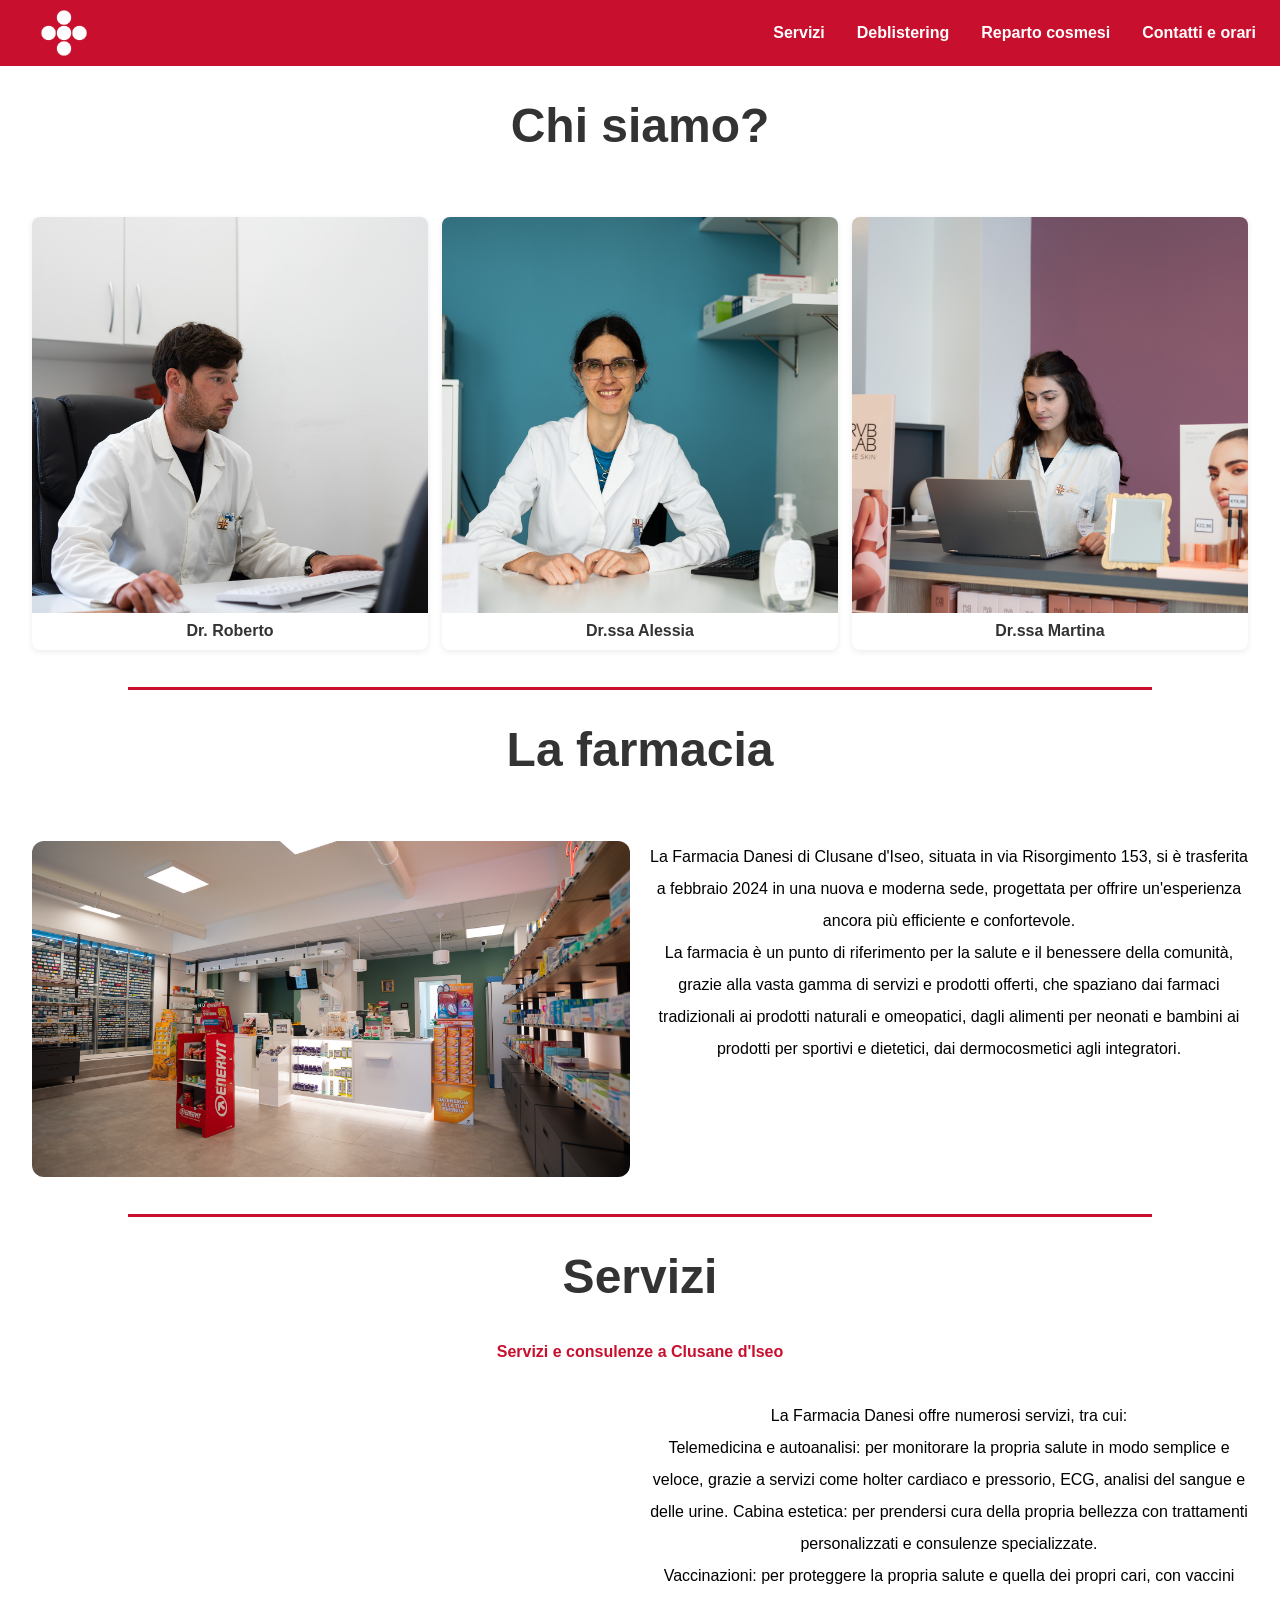
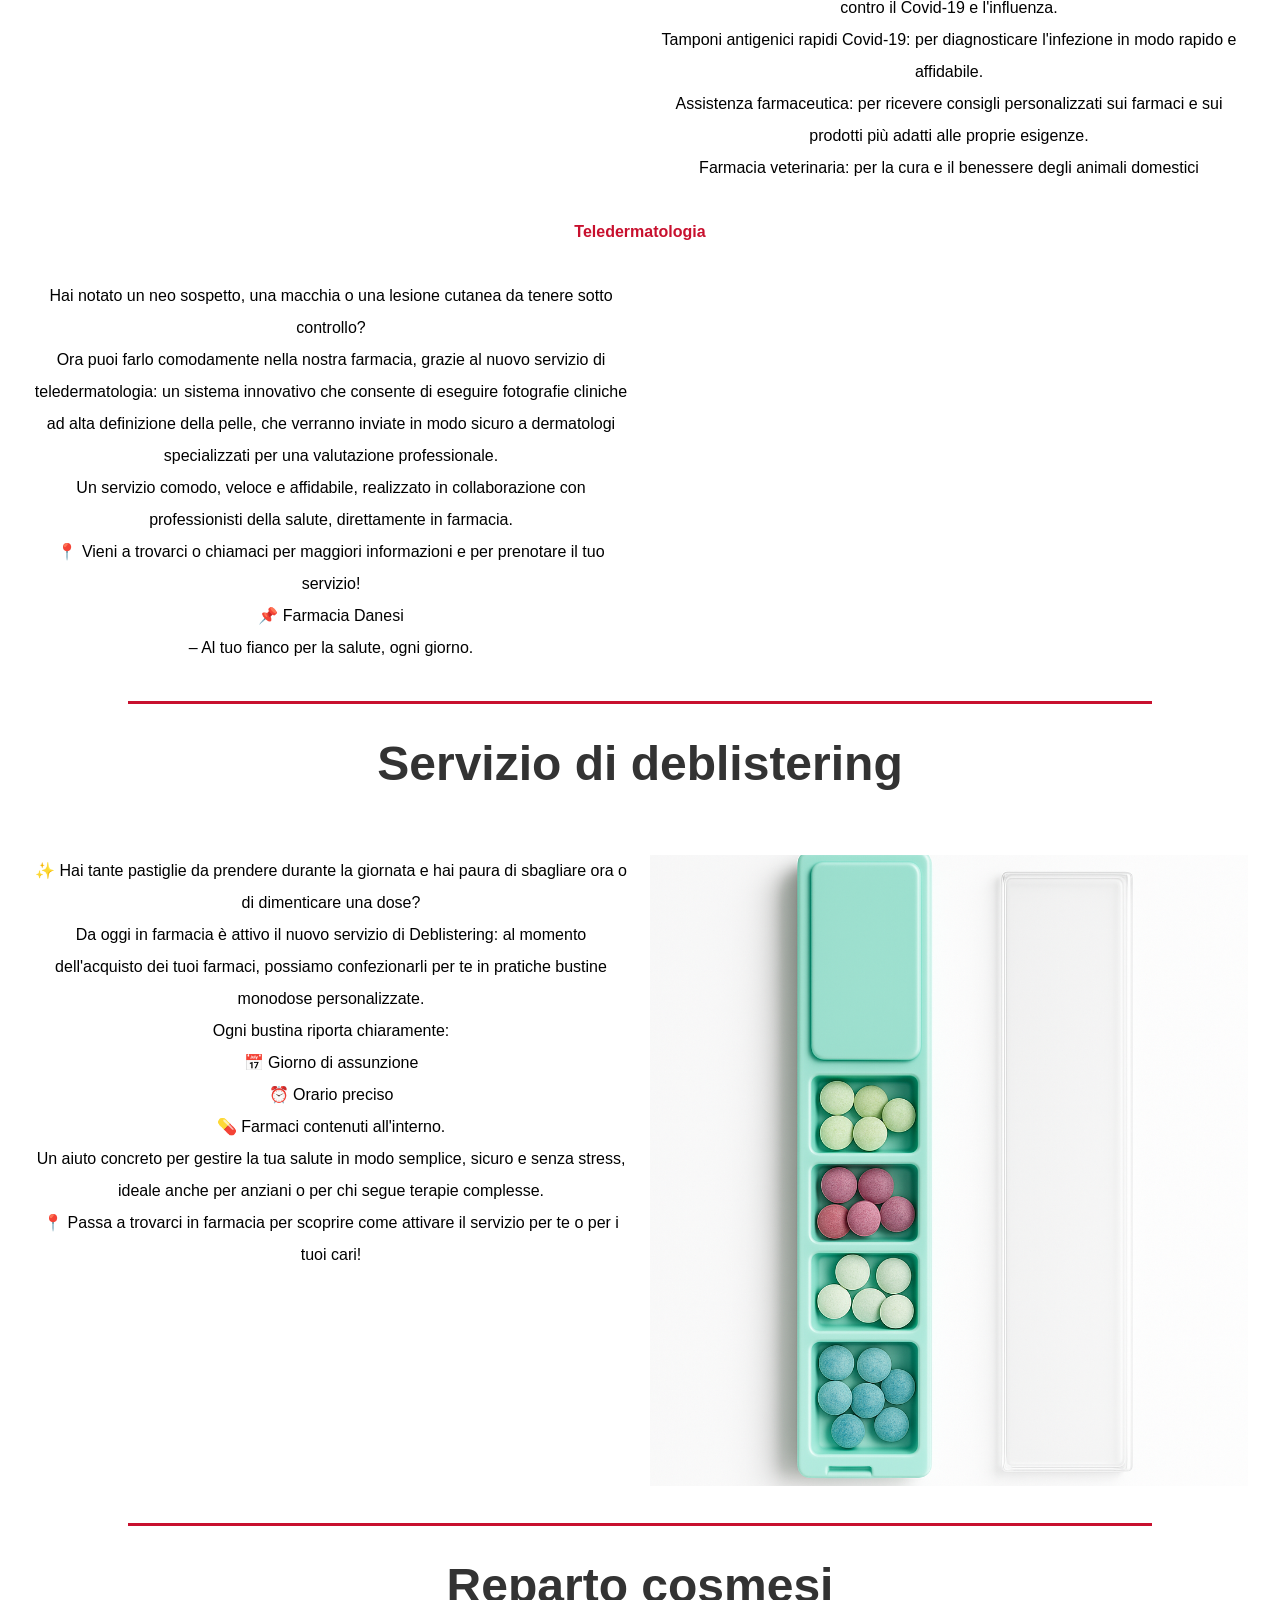
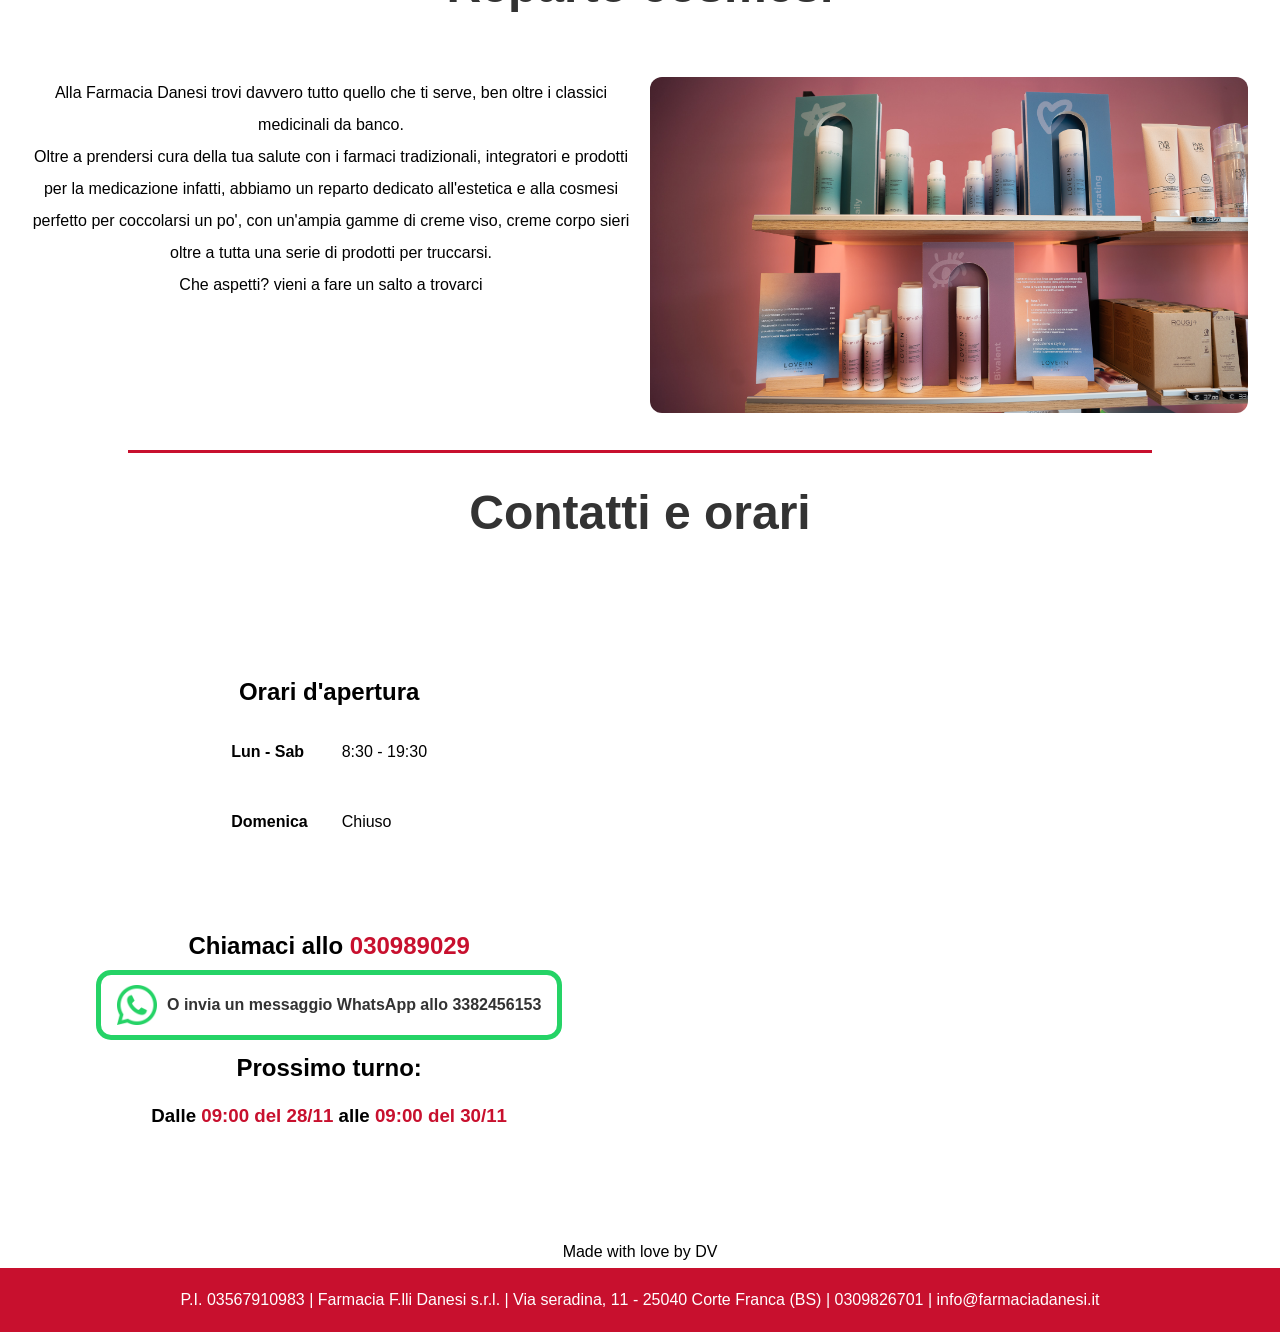
<file: pages/clusane/clusane.html>
<!doctype html>
<html lang="it">
  <head>
    <link rel="stylesheet" href="../../components/header/header.css" />
    <link rel="stylesheet" href="../../styles/imgGrid.css" />
    <link rel="stylesheet" href="../../styles/header.css" />
    <link rel="stylesheet" href="../../styles/pages.css" />
    <link rel="stylesheet" href="../../styles/carousel.css" />
    <link rel="stylesheet" href="../../styles/footer.css" />
    <link rel="icon" type="image/x-icon" href="../../imgs/logo_bianco.png" />
    <script src="https://ajax.googleapis.com/ajax/libs/jquery/3.7.1/jquery.min.js"></script>

    <meta charset="UTF-8" />
    <meta name="viewport" content="width=device-width, initial-scale=1.0" />
    <title>Clusane</title>
  </head>
  <header>
    <div style="background-color: #c8102e" class="logo_container">
      <a href="../../index.html"
        ><img src="../../imgs/logo_bianco.png" style="mix-blend-mode: normal"
      /></a>
    </div>
    <input type="checkbox" id="menu-toggle" class="menu-toggle" hidden />
    <ul>
      <li><a href="#servizi">Servizi</a></li>
      <li><a href="#deblistering">Deblistering</a></li>
      <li><a href="#cosmesi">Reparto cosmesi</a></li>
      <li><a href="#contatcs">Contatti e orari</a></li>
    </ul>
    <label for="menu-toggle" class="hamburger-icon" aria-label="Apri menu">
      <span></span>
      <span></span>
      <span></span>
    </label>
  </header>
  <body>
    <div id="includedContent"></div>
    <div class="employeePresentation">
      <h1>Chi siamo?</h1>
      <div class="gallery">
        <figure class="card">
          <img src="../../imgs/roberto.jpg" alt="roberto" />
          <figcaption>Dr. Roberto</figcaption>
        </figure>
        <figure class="card">
          <img src="../../imgs/ alessia.jpg" alt="Alessia" />
          <figcaption>Dr.ssa Alessia</figcaption>
        </figure>
        <figure class="card">
          <img src="../../imgs/martina.jpg" alt="Marti" />
          <figcaption>Dr.ssa Martina</figcaption>
        </figure>
      </div>
    </div>
    <div class="separator"></div>
    <div id="LaFarmacia" class="laFarmacia">
      <h1>La farmacia</h1>
      <div class="presentation">
        <div class="carousel-container">
          <div class="carousel-track">
            <div class="carousel-slide">
              <img
                src="../../imgs/clusane1.jpg"
                alt="Descrizione 1"
                loading="lazy"
              />
            </div>
            <div class="carousel-slide">
              <img
                src="../../imgs/clusane2.jpg"
                alt="Descrizione 2"
                loading="lazy"
              />
            </div>
            <div class="carousel-slide">
              <img
                src="../../imgs/clusane3.jpg"
                alt="Descrizione 3"
                loading="lazy"
              />
            </div>
            <div class="carousel-slide">
              <img
                src="../../imgs/clusane4.jpg"
                alt="Descrizione 4"
                loading="lazy"
              />
            </div>
            <div class="carousel-slide">
              <img
                src="../../imgs/clusane5.jpg"
                alt="Descrizione 4"
                loading="lazy"
              />
            </div>
          </div>
        </div>
        <p>
          La Farmacia Danesi di Clusane d'Iseo, situata in via Risorgimento 153,
          si è trasferita a febbraio 2024 in una nuova e moderna sede,
          progettata per offrire un'esperienza ancora più efficiente e
          confortevole. <br />La farmacia è un punto di riferimento per la
          salute e il benessere della comunità, grazie alla vasta gamma di
          servizi e prodotti offerti, che spaziano dai farmaci tradizionali ai
          prodotti naturali e omeopatici, dagli alimenti per neonati e bambini
          ai prodotti per sportivi e dietetici, dai dermocosmetici agli
          integratori.
        </p>
      </div>
    </div>
    <div class="separator"></div>
    <div id="servizi" class="servizi">
      <h1>Servizi</h1>
      <p style="color: #c8102e; font-weight: bold">
        Servizi e consulenze a Clusane d'Iseo
      </p>
      <div class="presentation">
        <iframe
          width="560"
          height="315"
          src="https://www.youtube.com/embed/czqIdos2uqo?autoplay=1&mute=1&enablejsapi=1&loop=1&playlist=czqIdos2uqo"
          title="YouTube video player"
          frameborder="0"
          allow="
            accelerometer;
            autoplay;
            clipboard-write;
            encrypted-media;
            gyroscope;
            picture-in-picture;
          "
          allowfullscreen
        >
        </iframe>
        <p>
          La Farmacia Danesi offre numerosi servizi, tra cui: <br />Telemedicina
          e autoanalisi: per monitorare la propria salute in modo semplice e
          veloce, grazie a servizi come holter cardiaco e pressorio, ECG,
          analisi del sangue e delle urine. Cabina estetica: per prendersi cura
          della propria bellezza con trattamenti personalizzati e consulenze
          specializzate.<br />
          Vaccinazioni: per proteggere la propria salute e quella dei propri
          cari, con vaccini contro il Covid-19 e l'influenza. <br />Tamponi
          antigenici rapidi Covid-19: per diagnosticare l'infezione in modo
          rapido e affidabile.<br />
          Assistenza farmaceutica: per ricevere consigli personalizzati sui
          farmaci e sui prodotti più adatti alle proprie esigenze.
          <br />Farmacia veterinaria: per la cura e il benessere degli animali
          domestici
        </p>
      </div>
      <p style="color: #c8102e; font-weight: bold">Teledermatologia</p>
      <div class="presentation">
        <p>
          Hai notato un neo sospetto, una macchia o una lesione cutanea da
          tenere sotto controllo? <br />Ora puoi farlo comodamente nella nostra
          farmacia, grazie al nuovo servizio di teledermatologia: un sistema
          innovativo che consente di eseguire fotografie cliniche ad alta
          definizione della pelle, che verranno inviate in modo sicuro a
          dermatologi specializzati per una valutazione professionale. <br />Un
          servizio comodo, veloce e affidabile, realizzato in collaborazione con
          professionisti della salute, direttamente in farmacia. <br />📍 Vieni
          a trovarci o chiamaci per maggiori informazioni e per prenotare il tuo
          servizio! <br />📌 Farmacia Danesi <br />– Al tuo fianco per la
          salute, ogni giorno.
        </p>
        <iframe
          width="560"
          height="315"
          src="https://www.youtube.com/embed/KPLDTAKCK3o?autoplay=1&mute=1&enablejsapi=1&loop=1&playlist=KPLDTAKCK3o"
          title="YouTube video player"
          frameborder="0"
          allow="
            accelerometer;
            autoplay;
            clipboard-write;
            encrypted-media;
            gyroscope;
            picture-in-picture;
          "
          allowfullscreen
        >
        </iframe>
      </div>
    </div>
    <div class="separator"></div>
    <div id="deblistering" class="deblistering">
      <h1>Servizio di deblistering</h1>
      <div class="presentation">
        <p>
          ✨ Hai tante pastiglie da prendere durante la giornata e hai paura di
          sbagliare ora o di dimenticare una dose? <br />
          Da oggi in farmacia è attivo il nuovo servizio di Deblistering: al
          momento dell'acquisto dei tuoi farmaci, possiamo confezionarli per te
          in pratiche bustine monodose personalizzate. <br />
          Ogni bustina riporta chiaramente: <br />📅 Giorno di assunzione
          <br />⏰ Orario preciso <br />💊 Farmaci contenuti all'interno.
          <br />Un aiuto concreto per gestire la tua salute in modo semplice,
          sicuro e senza stress, ideale anche per anziani o per chi segue
          terapie complesse. <br />📍 Passa a trovarci in farmacia per scoprire
          come attivare il servizio per te o per i tuoi cari!
        </p>
        <img src="../../imgs/deblistering.png" alt="" />
      </div>
    </div>
    <div class="separator"></div>
    <div id="cosmesi">
      <h1>Reparto cosmesi</h1>
      <div class="presentation">
        <p>
          Alla Farmacia Danesi trovi davvero tutto quello che ti serve, ben
          oltre i classici medicinali da banco.<br />
          Oltre a prendersi cura della tua salute con i farmaci tradizionali,
          integratori e prodotti per la medicazione infatti, abbiamo un reparto
          dedicato all'estetica e alla cosmesi perfetto per coccolarsi un po',
          con un'ampia gamme di creme viso, creme corpo sieri oltre a tutta una
          serie di prodotti per truccarsi. <br />Che aspetti? vieni a fare un
          salto a trovarci
        </p>
        <div class="carousel-container">
          <div class="carousel-track">
            <div class="carousel-slide">
              <img
                src="../../imgs/cosmesiclu1.jpg"
                alt="Descrizione 1"
                loading="lazy"
              />
            </div>
            <div class="carousel-slide">
              <img
                src="../../imgs/cosmesiclu2.jpg"
                alt="Descrizione 2"
                loading="lazy"
              />
            </div>
            <div class="carousel-slide">
              <img
                src="../../imgs/cosmesiclu3.jpg"
                alt="Descrizione 3"
                loading="lazy"
              />
            </div>
            <div class="carousel-slide">
              <img
                src="../../imgs/cosmesiclu4.jpg"
                alt="Descrizione 4"
                loading="lazy"
              />
            </div>
            <div class="carousel-slide">
              <img
                src="../../imgs/cosmesiclu5.jpg"
                alt="Descrizione 4"
                loading="lazy"
              />
            </div>
            <div class="carousel-slide">
              <img
                src="../../imgs/cosmesiclu6.jpg"
                alt="Descrizione 4"
                loading="lazy"
              />
            </div>
          </div>
        </div>
      </div>
    </div>
    <div class="separator"></div>
    <div id="contatcs">
      <h1>Contatti e orari</h1>
      <div class="information">
        <div>
          <h2>Orari d'apertura</h2>
          <table>
            <tr>
              <th>Lun - Sab</th>
              <td>8:30 - 19:30</td>
            </tr>
            <tr>
              <th>Domenica</th>
              <td>Chiuso</td>
            </tr>
          </table>

          <div class="space"></div>
          <h2>
            Chiamaci allo
            <a style="color: #c8102e" href="tel:030989029">030989029</a>
          </h2>
          <a class="whatsapp" href="https://wa.me/393382456153"
            ><img src="../../imgs/Digital_Glyph_Green_RGB_2026.png" />O invia un
            messaggio WhatsApp allo 3382456153</a
          >
           <h2>Prossimo turno:</h2>
          <h3> Dalle <span style="color:#c8102e">09:00 del 28/11 </span>alle <span style="color:#c8102e">09:00 del 30/11</span></h3>
       
        </div>
        <div class="google-maps">
          <iframe
            src="https://www.google.com/maps/embed?pb=!1m18!1m12!1m3!1d2381.9459309304375!2d10.002531575727977!3d45.65845827107771!2m3!1f0!2f0!3f0!3m2!1i1024!2i768!4f13.1!3m3!1m2!1s0x4781642a0bbd0eed%3A0x3387ec6976357c60!2sFarmacia%20Danesi%20Clusane!5e1!3m2!1sit!2sit!4v1792300233083!5m2!1sit!2sit"
            width="600"
            height="450"
            style="border: 0"
            allowfullscreen=""
            loading="lazy"
            referrerpolicy="strict-origin-when-cross-origin"
          ></iframe>
        </div>
      </div>
    </div>
    <p>Made with love by DV</p>
  </body>
  <footer>
    <p>
      P.I. 03567910983 | Farmacia F.lli Danesi s.r.l. | Via seradina, 11 - 25040
      Corte Franca (BS) | 0309826701 | info@farmaciadanesi.it
    </p>
  </footer>
  <script>
    function initCarousel(container) {
      // Seleziona i controlli interni a questo specifico container
      const track = container.querySelector(".carousel-track");

      if (!track) return;

      const delay = parseInt(container.dataset.autoplay, 10) || 2000;
      let autoplayTimer = null;

      function scrollNext() {
        const maxScrollLeft = track.scrollWidth - track.clientWidth;
        if (track.scrollLeft >= maxScrollLeft - 5) {
          track.scrollTo({ left: 0, behavior: "smooth" });
        } else {
          track.scrollBy({ left: track.clientWidth, behavior: "smooth" });
        }
      }

      function scrollPrev() {
        if (track.scrollLeft <= 5) {
          track.scrollTo({
            left: track.scrollWidth - track.clientWidth,
            behavior: "smooth",
          });
        } else {
          track.scrollBy({ left: -track.clientWidth, behavior: "smooth" });
        }
      }

      function startAutoplay() {
        if (!autoplayTimer) {
          autoplayTimer = setInterval(scrollNext, delay);
        }
      }

      function stopAutoplay() {
        clearInterval(autoplayTimer);
        autoplayTimer = null;
      }

      function resetAutoplay() {
        stopAutoplay();
        startAutoplay();
      }

      // Pausa su interazione mouse e touch
      container.addEventListener("mouseenter", stopAutoplay);
      container.addEventListener("mouseleave", startAutoplay);
      container.addEventListener("touchstart", stopAutoplay, { passive: true });
      container.addEventListener("touchend", startAutoplay, { passive: true });

      // Avvio iniziale
      startAutoplay();
    }

    // Inizializza tutte le istanze presenti nel DOM
    document.querySelectorAll(".carousel-container").forEach(initCarousel);
  </script>
</html>
</file>
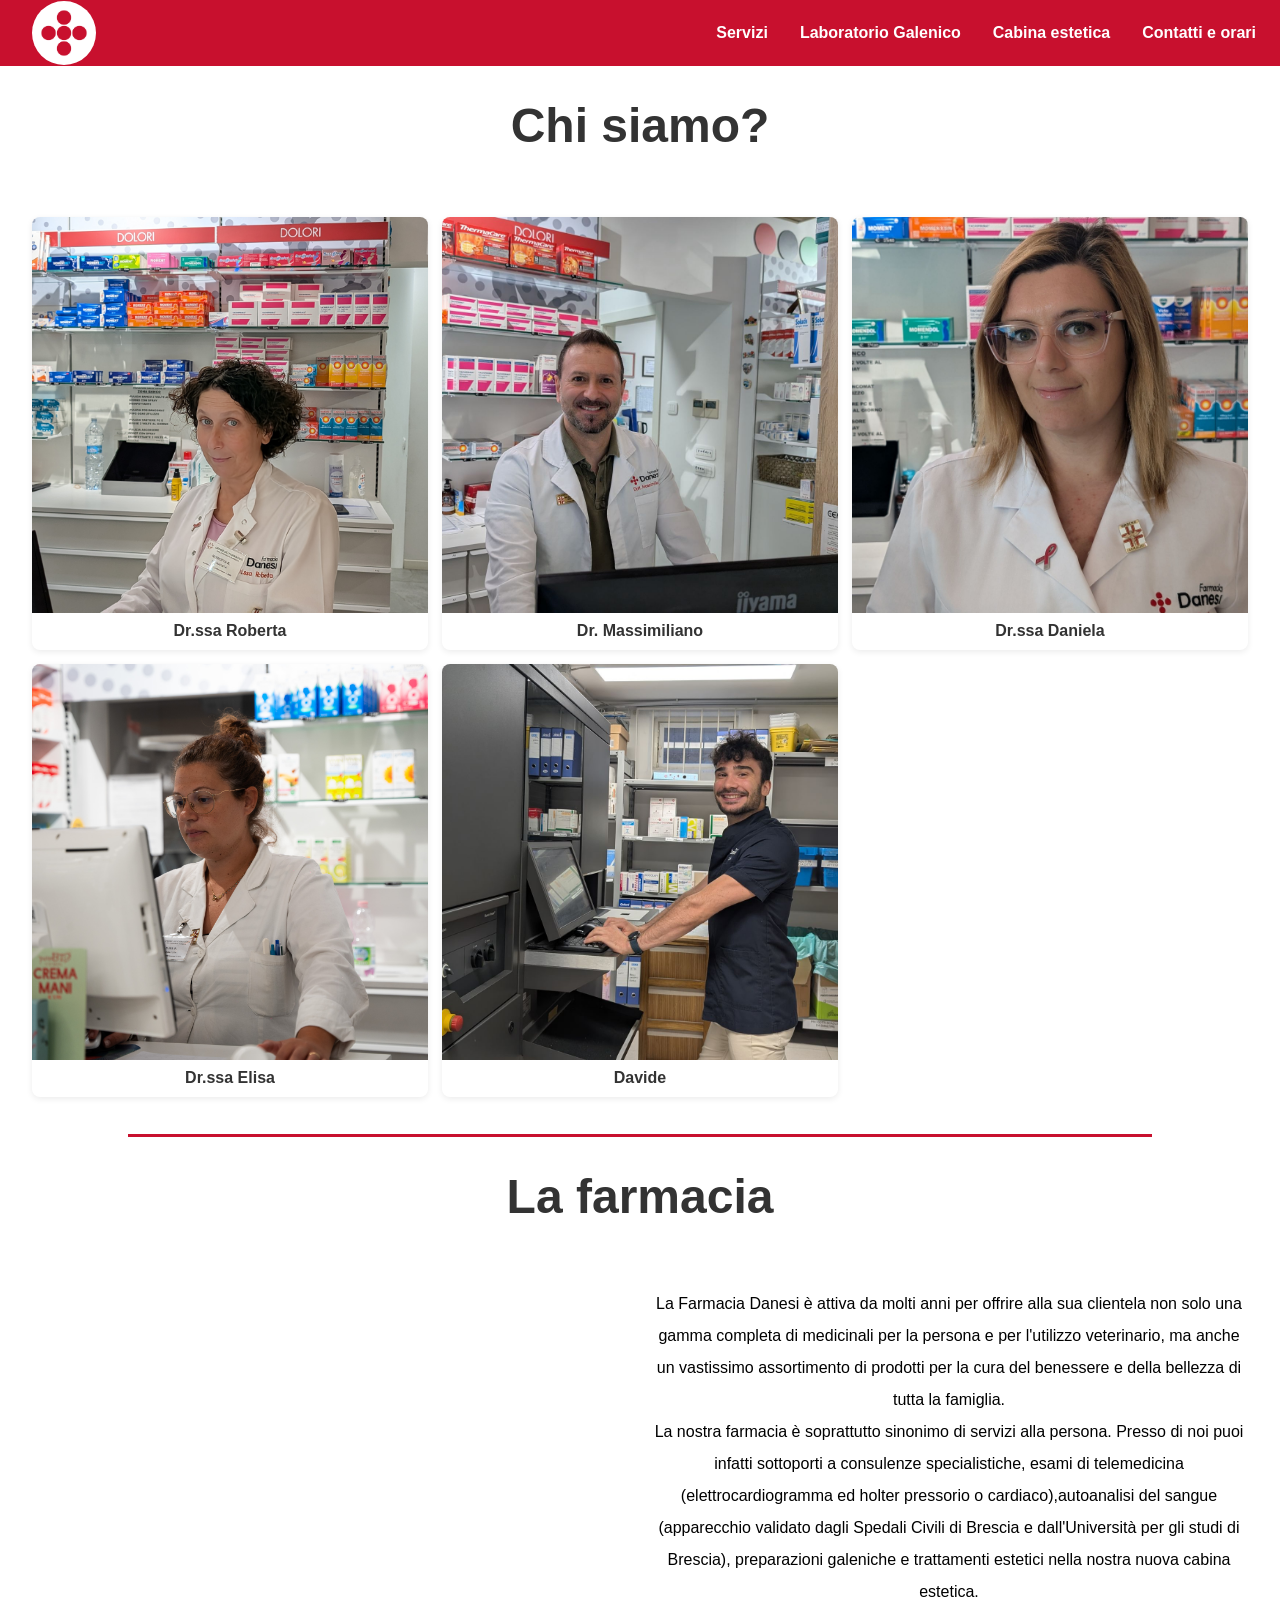
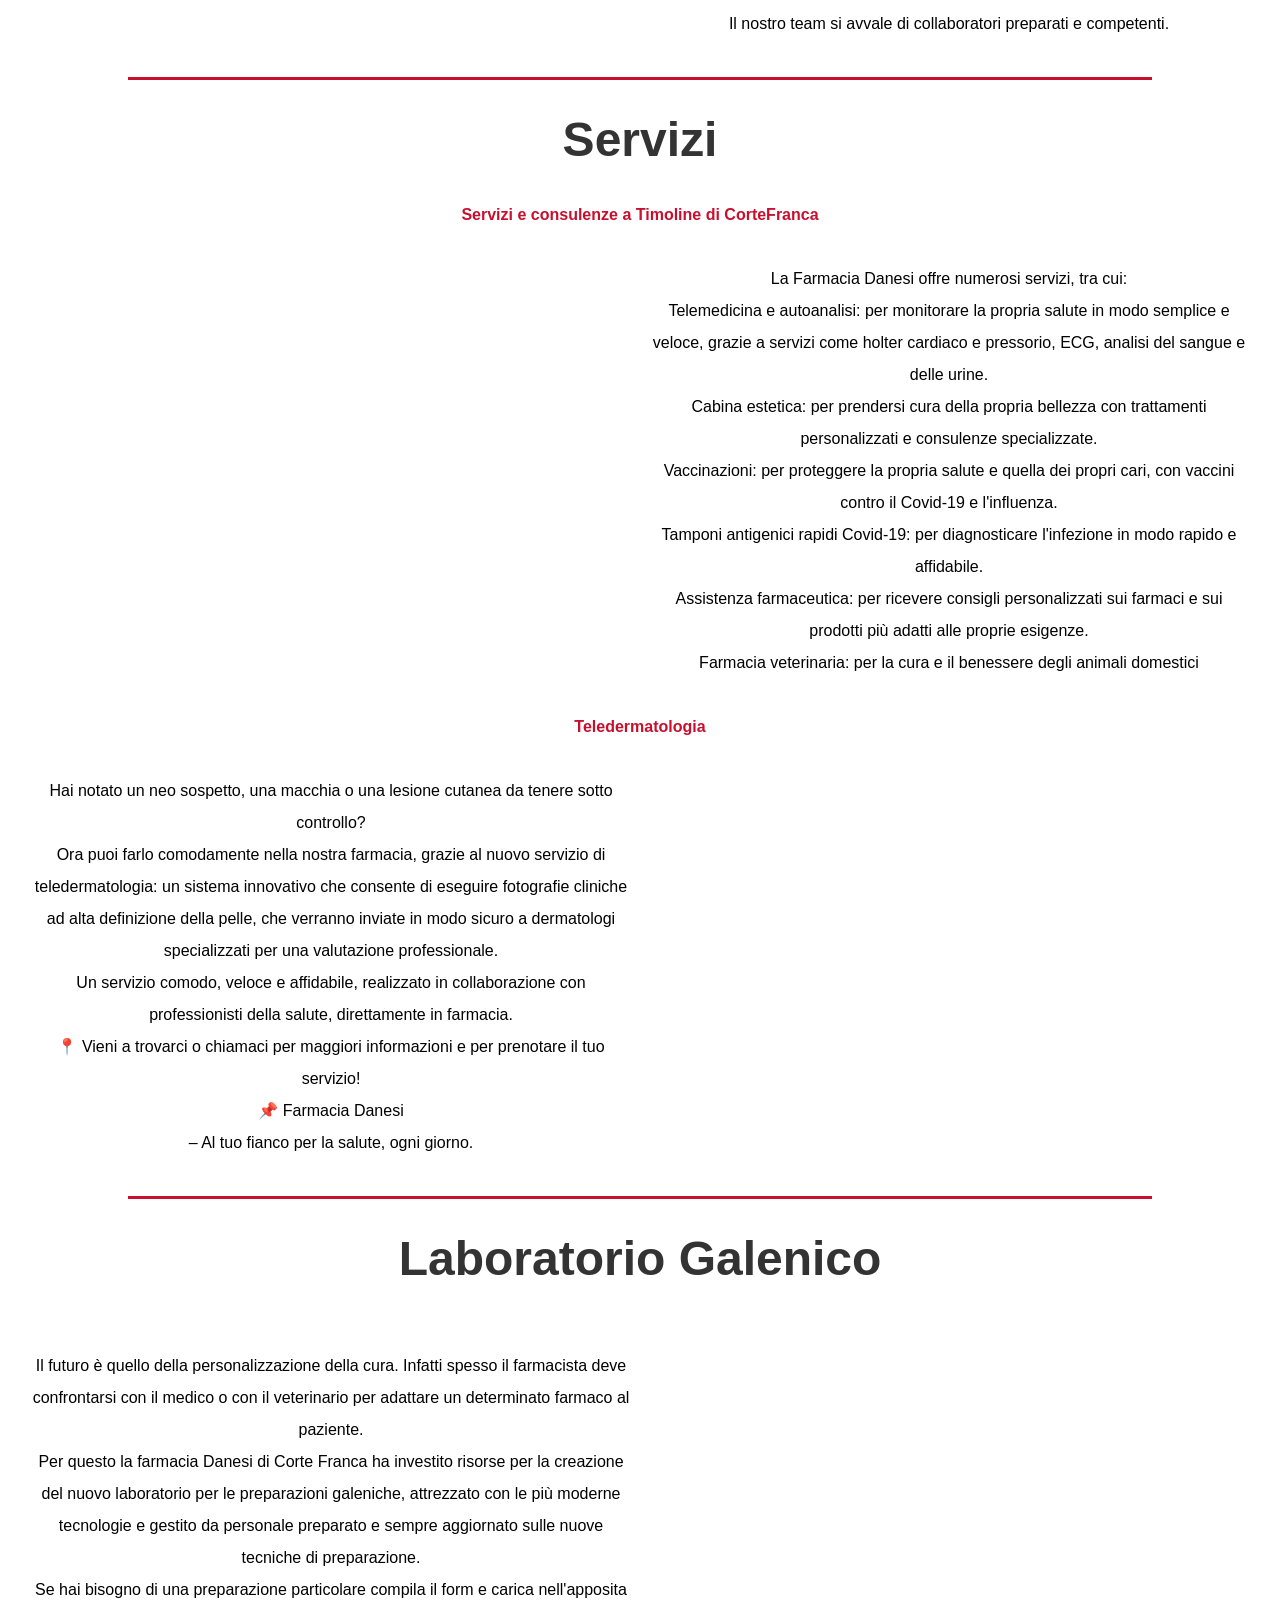
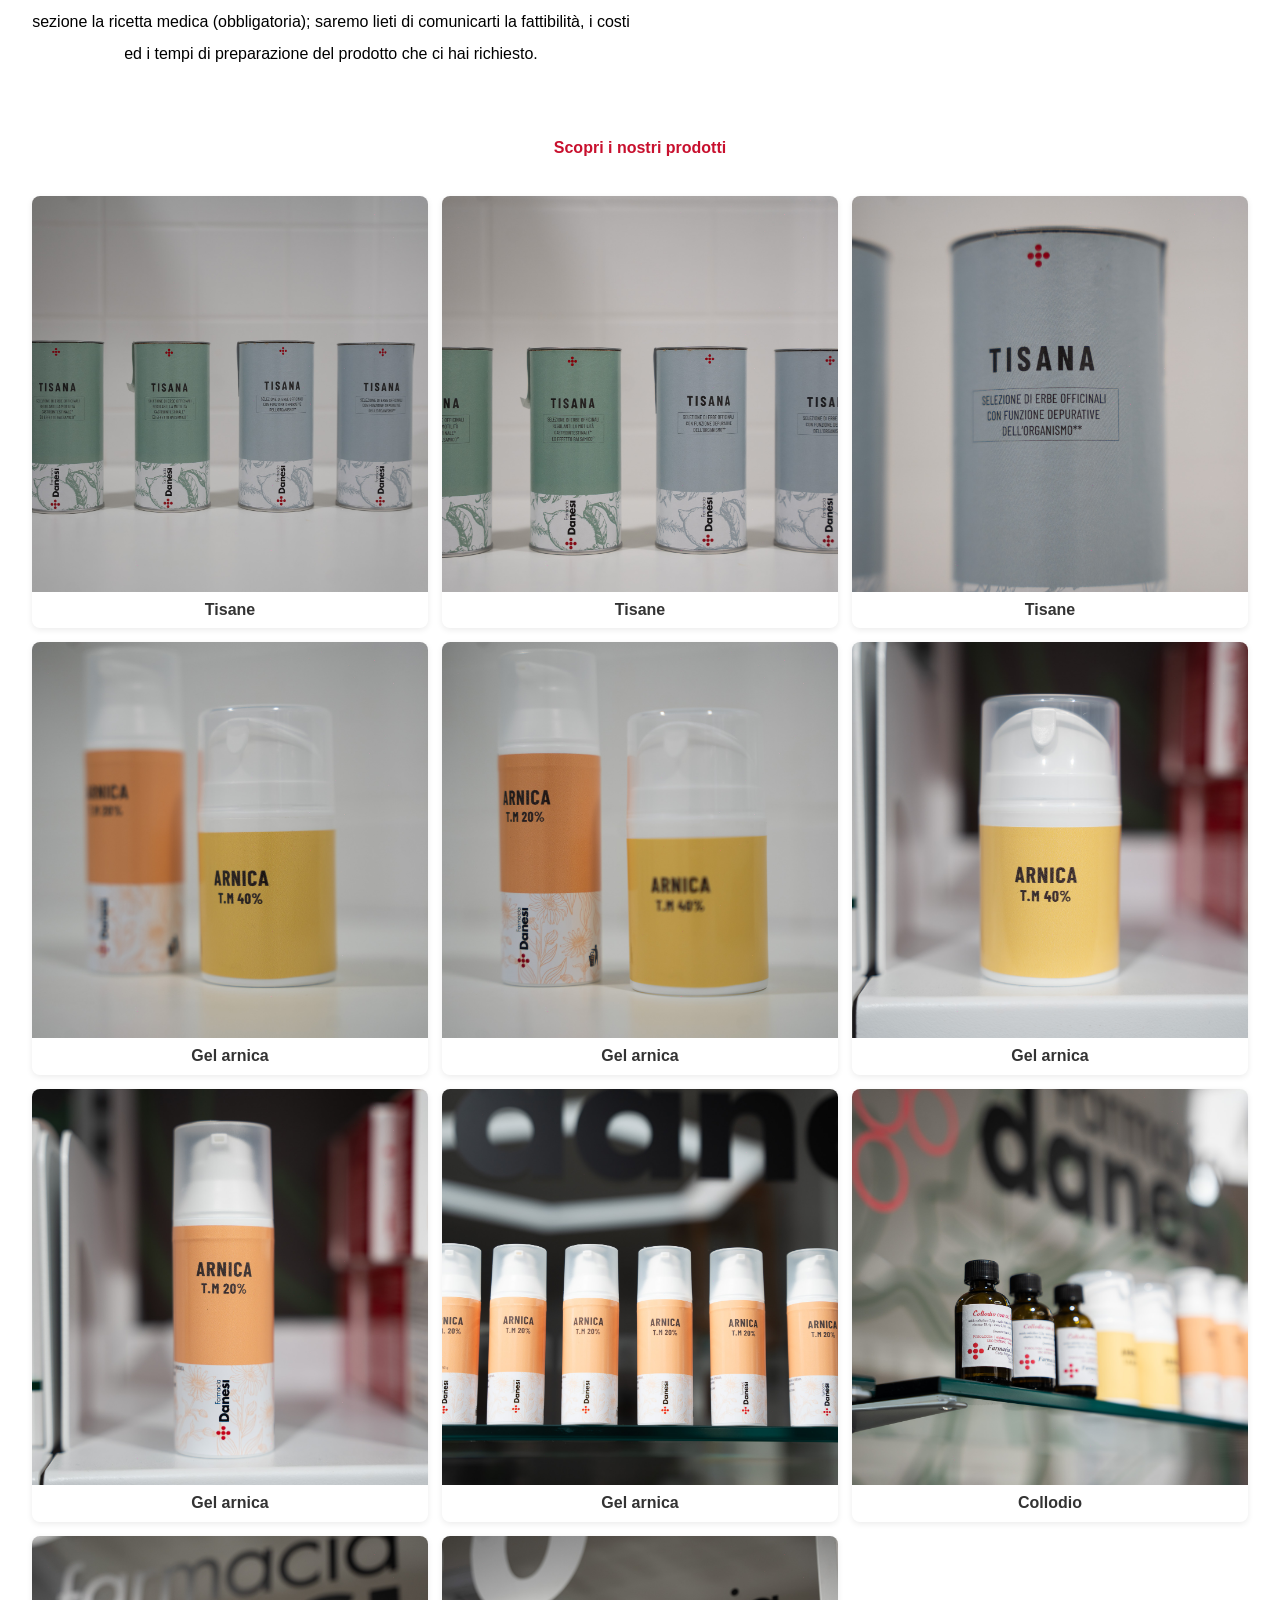
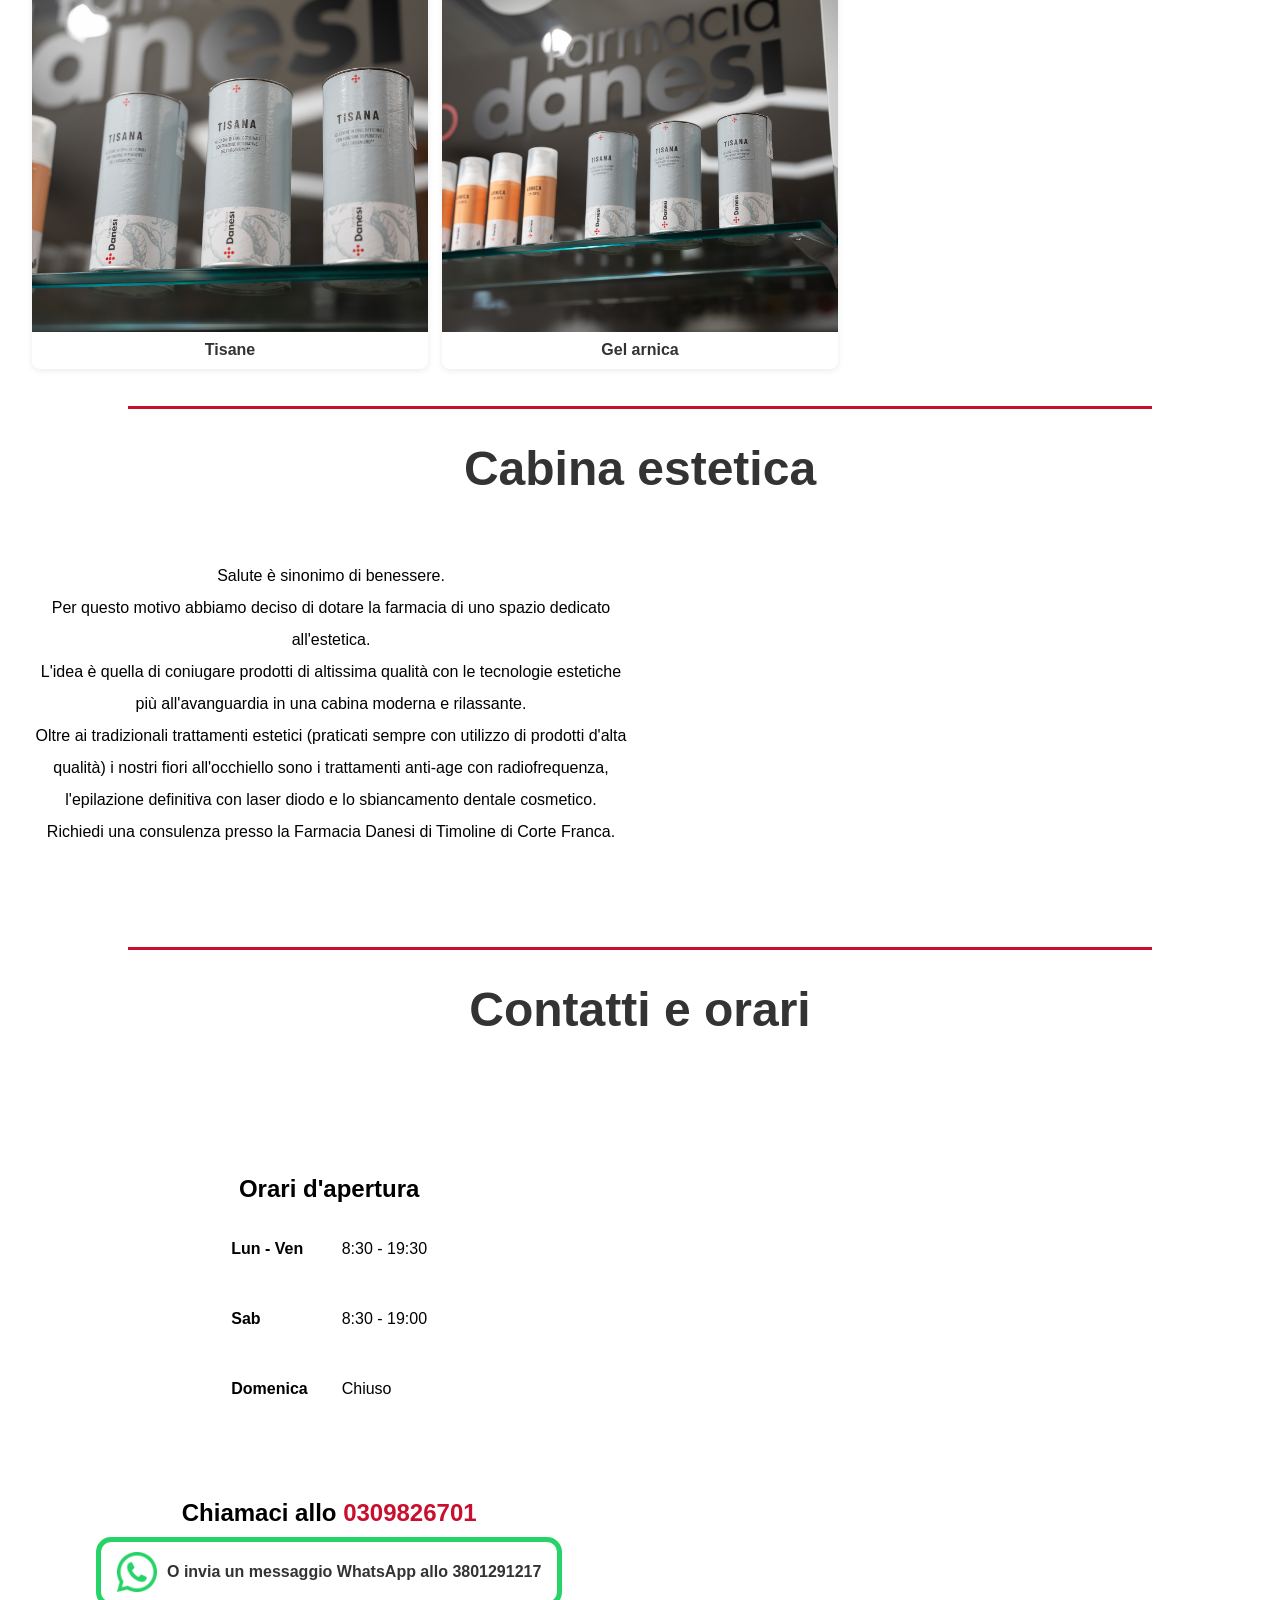
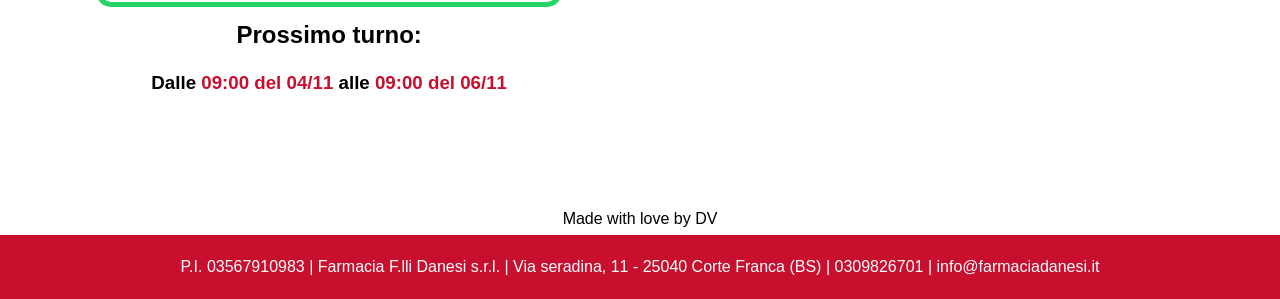
<file: pages/timoline/timoline.html>
<!doctype html>
<html lang="it">
  <head>
    <link rel="stylesheet" href="../../components/header/header.css" />
    <link rel="stylesheet" href="../../styles/imgGrid.css" />
    <link rel="stylesheet" href="../../styles/header.css" />
    <link rel="stylesheet" href="../../styles/pages.css" />
    <link rel="stylesheet" href="../../styles/footer.css" />
     <link rel="icon" type="image/x-icon" href="../../imgs/logo.png">
    <script src="https://ajax.googleapis.com/ajax/libs/jquery/3.7.1/jquery.min.js"></script>

    <meta charset="UTF-8" />
    <meta name="viewport" content="width=device-width, initial-scale=1.0" />
    <title>Timoline</title>
  </head>
  <header>
  <div class="logo_container">
    <a href="../../index.html"><img src="../../imgs/logo.png" style=" mix-blend-mode: multiply;" /></a>
  </div>
  <input type="checkbox" id="menu-toggle" class="menu-toggle" hidden />
  <ul>
    <li><a href="#servizi">Servizi</a></li>
    <li><a href="#galenico">Laboratorio Galenico</a></li>
    <li><a href="#cabina">Cabina estetica</a></li>
    <li><a href="#contatcs">Contatti e orari</a></li>
  </ul>
  <label for="menu-toggle" class="hamburger-icon" aria-label="Apri menu">
    <span></span>
    <span></span>
    <span></span>
  </label>
</header>

  <body>
    <div id="includedContent"></div>
    <div class="employeePresentation">
      <h1>Chi siamo?</h1>
      <div class="gallery">
        <figure class="card">
          <img src="../../imgs/RobyB.jpg" alt="Roby" />
          <figcaption>Dr.ssa Roberta</figcaption>
        </figure>
        <figure class="card">
          <img src="../../imgs/Massi.jpg" alt="Massi" />
          <figcaption>Dr. Massimiliano</figcaption>
        </figure>
        <figure class="card">
          <img src="../../imgs/Dani.jpg" alt="Dani" />
          <figcaption>Dr.ssa Daniela</figcaption>
        </figure>
        <figure class="card">
          <img src="../../imgs/Elisa.jpg" alt="Davide" />
          <figcaption>Dr.ssa Elisa</figcaption>
        </figure>
        <figure class="card">
          <img src="../../imgs/Davide.jpg" alt="Davide" />
          <figcaption>Davide</figcaption>
        </figure>
      </div>
    </div>
    <div class="separator"></div>
    <div id="LaFarmacia" class="laFarmacia">
      <h1>La farmacia</h1>
      <div class="presentation">
        <iframe width="560" height="315" 
  src="https://www.youtube.com/embed/0itZQJYBaNo?autoplay=1&mute=1&enablejsapi=1&loop=1&playlist=0itZQJYBaNo" 
  title="YouTube video player" 
  frameborder="0" 
  allow="accelerometer; autoplay; clipboard-write; encrypted-media; gyroscope; picture-in-picture" 
  allowfullscreen>
</iframe>
        <p>
          La Farmacia Danesi è attiva da molti anni per offrire alla sua
          clientela non solo una gamma completa di medicinali per la persona e
          per l'utilizzo veterinario, ma anche un vastissimo assortimento di
          prodotti per la cura del benessere e della bellezza di tutta la
          famiglia. <br>La nostra farmacia è soprattutto sinonimo di servizi alla
          persona. Presso di noi puoi infatti sottoporti a consulenze
          specialistiche, esami di telemedicina (elettrocardiogramma ed holter
          pressorio o cardiaco),autoanalisi del sangue (apparecchio validato
          dagli Spedali Civili di Brescia e dall'Università per gli studi di
          Brescia), preparazioni galeniche e trattamenti estetici nella nostra
          nuova cabina estetica. <br>Il nostro team si avvale di collaboratori
          preparati e competenti.
        </p>
      </div>
    </div>
    <div class="separator"></div>
    <div id="servizi" class="servizi">
      <h1>Servizi</h1>
      <p style="color: #c8102e; font-weight: bold">
        Servizi e consulenze a Timoline di CorteFranca
      </p>
      <div class="presentation">
         <iframe width="560" height="315" 
  src="https://www.youtube.com/embed/czqIdos2uqo?autoplay=1&mute=1&enablejsapi=1&loop=1&playlist=czqIdos2uqo" 
  title="YouTube video player" 
  frameborder="0" 
  allow="accelerometer; autoplay; clipboard-write; encrypted-media; gyroscope; picture-in-picture" 
  allowfullscreen>
</iframe>
        <p>
          La Farmacia Danesi offre numerosi servizi, tra cui: <br>Telemedicina e
          autoanalisi: per monitorare la propria salute in modo semplice e
          veloce, grazie a servizi come holter cardiaco e pressorio, ECG,
          analisi del sangue e delle urine. <br>Cabina estetica: per prendersi cura
          della propria bellezza con trattamenti personalizzati e consulenze
          specializzate. <br>Vaccinazioni: per proteggere la propria salute e quella
          dei propri cari, con vaccini contro il Covid-19 e l'influenza. <br>Tamponi
          antigenici rapidi Covid-19: per diagnosticare l'infezione in modo
          rapido e affidabile. <br>Assistenza farmaceutica: per ricevere consigli
          personalizzati sui farmaci e sui prodotti più adatti alle proprie
          esigenze. <br>Farmacia veterinaria: per la cura e il benessere degli
          animali domestici
        </p>
      </div>
      <p style="color: #c8102e; font-weight: bold">Teledermatologia</p>
      <div class="presentation">
        <p>
          Hai notato un neo sospetto, una macchia o una lesione cutanea da
          tenere sotto controllo? <br>Ora puoi farlo comodamente nella nostra
          farmacia, grazie al nuovo servizio di teledermatologia: un sistema
          innovativo che consente di eseguire fotografie cliniche ad alta
          definizione della pelle, che verranno inviate in modo sicuro a
          dermatologi specializzati per una valutazione professionale.<br> Un
          servizio comodo, veloce e affidabile, realizzato in collaborazione con
          professionisti della salute, direttamente in farmacia. <br>📍 Vieni a
          trovarci o chiamaci per maggiori informazioni e per prenotare il tuo
          servizio! <br>📌 Farmacia Danesi<br> – Al tuo fianco per la salute, ogni
          giorno.
        </p>
         <iframe width="560" height="315" 
  src="https://www.youtube.com/embed/KPLDTAKCK3o?autoplay=1&mute=1&enablejsapi=1&loop=1&playlist=KPLDTAKCK3o" 
  title="YouTube video player" 
  frameborder="0" 
  allow="accelerometer; autoplay; clipboard-write; encrypted-media; gyroscope; picture-in-picture" 
  allowfullscreen>
</iframe>
      </div>
    </div>
    <div class="separator"></div>
      <div id ="galenico" class="galenico">
        <h1>Laboratorio Galenico</h1>
        <div class="presentation">
          <p>
            Il futuro è quello della personalizzazione della cura. Infatti
            spesso il farmacista deve confrontarsi con il medico o con il
            veterinario per adattare un determinato farmaco al paziente. <br>Per
            questo la farmacia Danesi di Corte Franca ha investito risorse per
            la creazione del nuovo laboratorio per le preparazioni galeniche,
            attrezzato con le più moderne tecnologie e gestito da personale
            preparato e sempre aggiornato sulle nuove tecniche di preparazione.<br>
            Se hai bisogno di una preparazione particolare compila il form e
            carica nell'apposita sezione la ricetta medica (obbligatoria);
            saremo lieti di comunicarti la fattibilità, i costi ed i tempi di
            preparazione del prodotto che ci hai richiesto.
          </p>
          <iframe width="560" height="315" 
  src="https://www.youtube.com/embed/Na8QybRIZUA?autoplay=1&mute=1&enablejsapi=1&loop=1&playlist=Na8QybRIZUA" 
  title="YouTube video player" 
  frameborder="0" 
  allow="accelerometer; autoplay; clipboard-write; encrypted-media; gyroscope; picture-in-picture" 
  allowfullscreen>
</iframe>
        </div>
        <div class="product">
          <p style="color: #c8102e; font-weight: bold">
        Scopri i nostri prodotti
      </p>
      <div class="gallery" id="nostriProdotti">
        <figure class="card">
          <img src="../../imgs/DSC02795.jpg" alt="Massi" />
          <figcaption>Tisane</figcaption>
        </figure>
        <figure class="card">
          <img src="../../imgs/DSC02796.jpg" alt="Dani" />
          <figcaption>Tisane</figcaption>
        </figure>
        <figure class="card">
          <img src="../../imgs/DSC02803.jpg" alt="Davide" />
          <figcaption>Tisane</figcaption>
        </figure>
        <figure class="card">
          <img src="../../imgs/DSC02811.jpg" alt="Davide" />
          <figcaption>Gel arnica</figcaption>
        </figure>
        <figure class="card">
          <img src="../../imgs/DSC02813.jpg" alt="Davide" />
          <figcaption>Gel arnica</figcaption>
        </figure>
        <figure class="card">
          <img src="../../imgs/DSC02821.jpg" alt="Davide" />
          <figcaption>Gel arnica</figcaption>
        </figure>
        <figure class="card">
          <img src="../../imgs/DSC02823.jpg" alt="Davide" />
          <figcaption>Gel arnica</figcaption>
        </figure>
        <figure class="card">
          <img src="../../imgs/DSC02832.jpg" alt="Davide" />
          <figcaption>Gel arnica</figcaption>
        </figure>
        <figure class="card">
          <img src="../../imgs/DSC02839.jpg" alt="Davide" />
          <figcaption>Collodio</figcaption>
        </figure>
        <figure class="card">
          <img src="../../imgs/DSC02846.jpg" alt="Davide" />
          <figcaption>Tisane</figcaption>
        </figure>
        <figure class="card">
          <img src="../../imgs/DSC02852.jpg" alt="Davide" />
          <figcaption>Gel arnica</figcaption>
        </figure>
      </div>
        </div>
      </div>
      <div class="separator"></div>
      <div id="cabina">
<h1>Cabina estetica</h1>
<div class="presentation">
          <p>
          Salute è sinonimo di benessere. <br>Per questo motivo abbiamo deciso di dotare la farmacia di uno spazio dedicato all'estetica.<br> L'idea è quella di coniugare prodotti di altissima qualità con le tecnologie estetiche più all'avanguardia in una cabina moderna e rilassante. <br>Oltre ai tradizionali trattamenti estetici (praticati sempre con utilizzo di prodotti d'alta qualità) i nostri fiori all'occhiello sono i trattamenti anti-age con radiofrequenza, l'epilazione definitiva con laser diodo e lo sbiancamento dentale cosmetico.

<br>Richiedi una consulenza presso la Farmacia Danesi di Timoline di Corte Franca.
          </p>
           <iframe width="560" height="315" 
  src="https://www.youtube.com/embed/P336LQVdYYM?autoplay=1&mute=1&enablejsapi=1&loop=1&playlist=P336LQVdYYM" 
  title="YouTube video player" 
  frameborder="0" 
  allow="accelerometer; autoplay; clipboard-write; encrypted-media; gyroscope; picture-in-picture" 
  allowfullscreen>
</iframe>
        </div>
      </div>
      <div class="separator"></div>
      <div id="contatcs">
        <h1>Contatti e orari</h1>
        <div class="information">
        <div>
          <h2>Orari d'apertura</h2>
          <table>
            <tr>
              <th>Lun - Ven</th>
              <td>8:30 - 19:30</td>
            </tr>
             <tr>
              <th>Sab</th>
              <td>8:30 - 19:00</td>
            </tr>
            <tr>
              <th>Domenica</th>
              <td>Chiuso</td>
            </tr>
          </table>

          <div class="space"></div>
          <h2>
            Chiamaci allo
            <a style="color: #c8102e" href="tel:0309826701">0309826701</a>
          </h2>
          <a class="whatsapp" href="https://wa.me/393801291217"
            ><img src="../../imgs/Digital_Glyph_Green_RGB_2026.png" />O invia un
            messaggio WhatsApp allo 3801291217</a
          >
          <h2>Prossimo turno:</h2>
          <h3> Dalle <span style="color:#c8102e">09:00 del 04/11 </span>alle <span style="color:#c8102e">09:00 del 06/11</span></h3>
       
        </div>
        <div class="google-maps">
         <iframe src="https://www.google.com/maps/embed?pb=!1m18!1m12!1m3!1d2382.8479663359385!2d10.002095575726623!3d45.63724977107729!2m3!1f0!2f0!3f0!3m2!1i1024!2i768!4f13.1!3m3!1m2!1s0x478165dd731208fd%3A0xeee36fb031e43f45!2sFarmacia%20Danesi!5e1!3m2!1sit!2sit!4v1792300252901!5m2!1sit!2sit" width="600" height="450" style="border:0;" allowfullscreen="" loading="lazy" referrerpolicy="strict-origin-when-cross-origin"></iframe>
        </div>
      </div>
      </div>
    </div>
    <p>Made with love by DV</p>
  </body>
    <footer>
    <p>P.I. 03567910983 | Farmacia F.lli Danesi s.r.l. | Via seradina, 11 - 25040 Corte Franca (BS) | 0309826701 | info@farmaciadanesi.it</p>
  </footer>
</html>
</file>
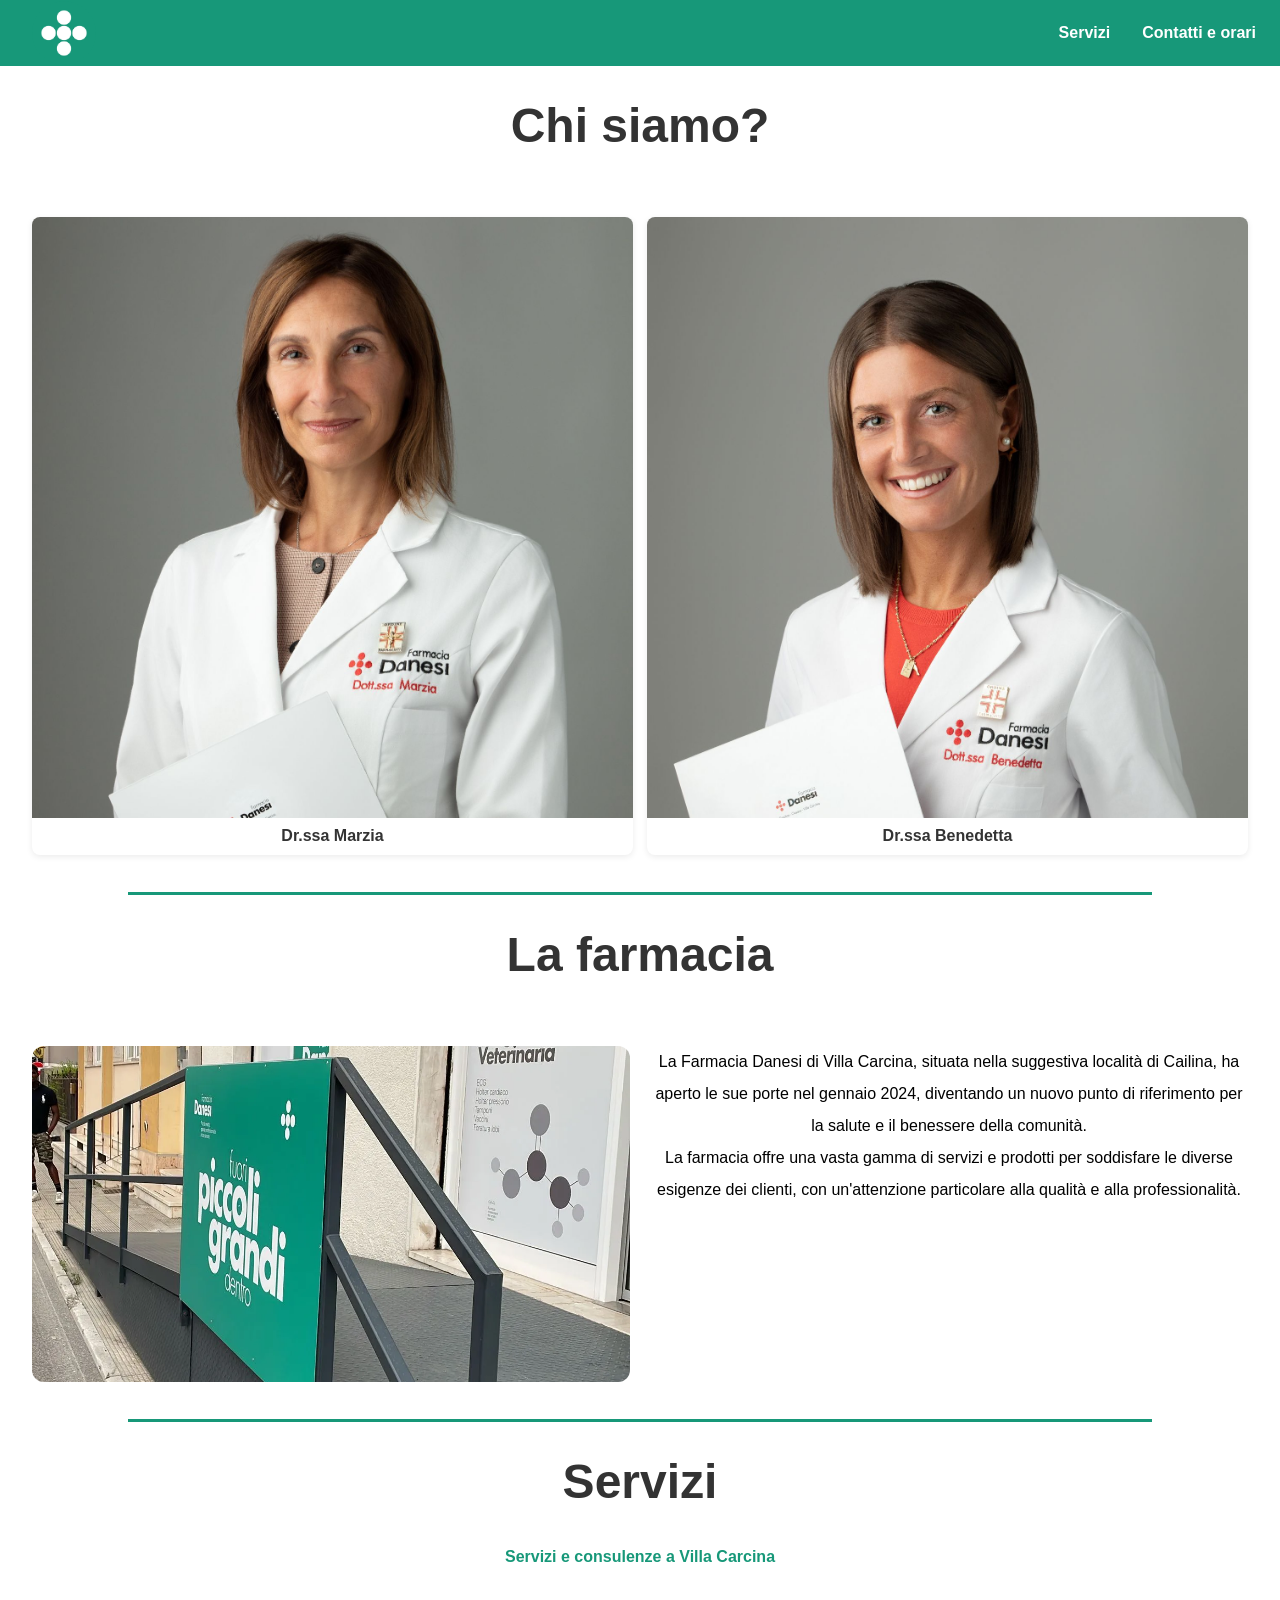
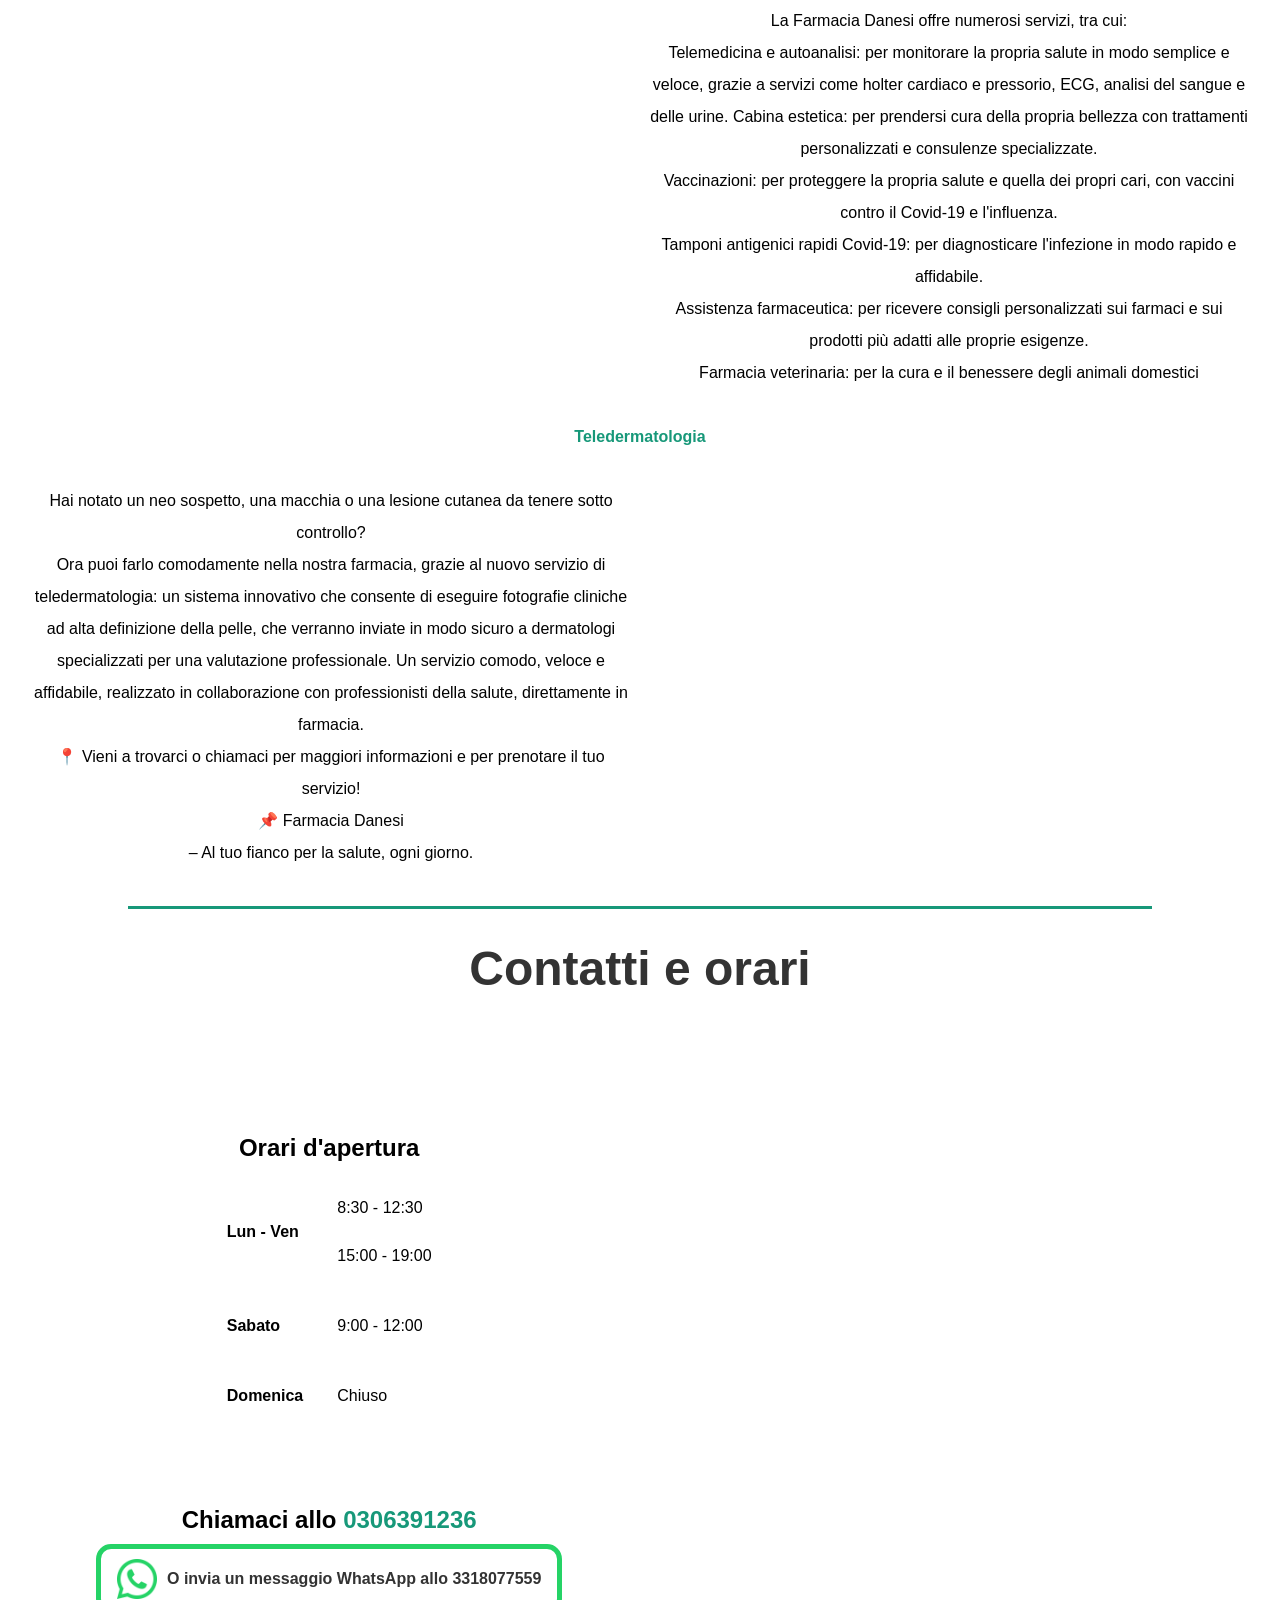
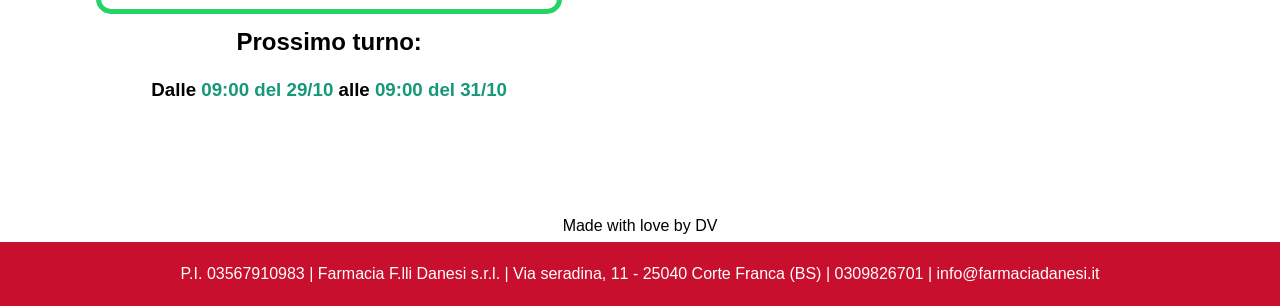
<file: pages/villa/villa.html>
<!doctype html>
<html lang="it">
  <head>
    <link rel="stylesheet" href="../../components/header/header.css" />
    <link rel="stylesheet" href="../../styles/imgGrid.css" />
    <link rel="stylesheet" href="../../styles/header.css" />
    <link rel="stylesheet" href="../../styles/pages.css" />
    <link rel="stylesheet" href="../../styles/carousel.css" />
    <link rel="stylesheet" href="../../styles/footer.css" />
    <link rel="icon" type="image/x-icon" href="../../imgs/logo_villa.jpeg" />
    <script src="https://ajax.googleapis.com/ajax/libs/jquery/3.7.1/jquery.min.js"></script>

    <meta charset="UTF-8" />
    <meta name="viewport" content="width=device-width, initial-scale=1.0" />
    <title>Villa Carcina</title>
  </head>
  <header style="background-color: #179879">
    <div class="logo_container" style="background-color: #179879">
      <a href="../../index.html"><img src="../../imgs/logo_villa.jpg" /></a>
    </div>
    <input type="checkbox" id="menu-toggle" class="menu-toggle" hidden />
    <ul>
      <li><a href="#servizi">Servizi</a></li>
      <li><a href="#contacts">Contatti e orari</a></li>
    </ul>
    <label for="menu-toggle" class="hamburger-icon" aria-label="Apri menu">
      <span></span>
      <span></span>
      <span></span>
    </label>
  </header>
  <body>
    <div id="includedContent"></div>
    <div class="employeePresentation">
      <h1>Chi siamo?</h1>
      <div class="gallery">
        <figure class="card">
          <img src="../../imgs/Marzia.jpg" alt="marzia" />
          <figcaption>Dr.ssa Marzia</figcaption>
        </figure>
        <figure class="card">
          <img
            src="../../imgs/Benedetta.jpg"
            alt="Bendetta"
            style="object-fit: cover; object-position: top"
          />
          <figcaption>Dr.ssa Benedetta</figcaption>
        </figure>
      </div>
    </div>
    <div class="separator" style="border-bottom: 0.2rem solid #179879"></div>
    <div id="LaFarmacia" class="laFarmacia">
      <h1>La farmacia</h1>
      <div class="presentation">
        <div class="carousel-container">
          <div class="carousel-track">
            <div class="carousel-slide">
              <img
                src="../../imgs/villa1.webp"
                alt="Descrizione 1"
                loading="lazy"
              />
            </div>
            <div class="carousel-slide">
              <img
                src="../../imgs/villa2.webp"
                alt="Descrizione 2"
                loading="lazy"
              />
            </div>
            <div class="carousel-slide">
              <img
                src="../../imgs/villa3.webp"
                alt="Descrizione 3"
                loading="lazy"
              />
            </div>
            
          </div>
        </div>
        <p>
          La Farmacia Danesi di Villa Carcina, situata nella suggestiva località
          di Cailina, ha aperto le sue porte nel gennaio 2024, diventando un
          nuovo punto di riferimento per la salute e il benessere della
          comunità.<br />La farmacia offre una vasta gamma di servizi e prodotti
          per soddisfare le diverse esigenze dei clienti, con un'attenzione
          particolare alla qualità e alla professionalità.
        </p>
      </div>
    </div>
    <div class="separator" style="border-bottom: 0.2rem solid #179879"></div>
    <div id="servizi" class="servizi">
      <h1>Servizi</h1>
      <p style="color: #179879; font-weight: bold">
        Servizi e consulenze a Villa Carcina
      </p>
      <div class="presentation">
        <iframe
          width="560"
          height="315"
          src="https://www.youtube.com/embed/czqIdos2uqo?autoplay=1&mute=1&enablejsapi=1&loop=1&playlist=czqIdos2uqo"
          title="YouTube video player"
          frameborder="0"
          allow="
            accelerometer;
            autoplay;
            clipboard-write;
            encrypted-media;
            gyroscope;
            picture-in-picture;
          "
          allowfullscreen
        >
        </iframe>
        <p>
          La Farmacia Danesi offre numerosi servizi, tra cui: <br />Telemedicina
          e autoanalisi: per monitorare la propria salute in modo semplice e
          veloce, grazie a servizi come holter cardiaco e pressorio, ECG,
          analisi del sangue e delle urine. Cabina estetica: per prendersi cura
          della propria bellezza con trattamenti personalizzati e consulenze
          specializzate.<br />
          Vaccinazioni: per proteggere la propria salute e quella dei propri
          cari, con vaccini contro il Covid-19 e l'influenza. <br />Tamponi
          antigenici rapidi Covid-19: per diagnosticare l'infezione in modo
          rapido e affidabile. <br />Assistenza farmaceutica: per ricevere
          consigli personalizzati sui farmaci e sui prodotti più adatti alle
          proprie esigenze. <br />Farmacia veterinaria: per la cura e il
          benessere degli animali domestici
        </p>
      </div>
      <p style="color: #179879; font-weight: bold">Teledermatologia</p>
      <div class="presentation">
        <p>
          Hai notato un neo sospetto, una macchia o una lesione cutanea da
          tenere sotto controllo?<br />
          Ora puoi farlo comodamente nella nostra farmacia, grazie al nuovo
          servizio di teledermatologia: un sistema innovativo che consente di
          eseguire fotografie cliniche ad alta definizione della pelle, che
          verranno inviate in modo sicuro a dermatologi specializzati per una
          valutazione professionale. Un servizio comodo, veloce e affidabile,
          realizzato in collaborazione con professionisti della salute,
          direttamente in farmacia. <br />📍 Vieni a trovarci o chiamaci per
          maggiori informazioni e per prenotare il tuo servizio! <br />📌
          Farmacia Danesi <br />– Al tuo fianco per la salute, ogni giorno.
        </p>
        <iframe
          width="560"
          height="315"
          src="https://www.youtube.com/embed/KPLDTAKCK3o?autoplay=1&mute=1&enablejsapi=1&loop=1&playlist=KPLDTAKCK3o"
          title="YouTube video player"
          frameborder="0"
          allow="
            accelerometer;
            autoplay;
            clipboard-write;
            encrypted-media;
            gyroscope;
            picture-in-picture;
          "
          allowfullscreen
        >
        </iframe>
      </div>
    </div>
    <div class="separator" style="border-bottom: 0.2rem solid #179879"></div>
    <div id="contacts">
      <h1>Contatti e orari</h1>
      <div class="information">
        <div>
          <h2>Orari d'apertura</h2>
          <table>
            <tr>
              <th>Lun - Ven</th>
              <td>
                8:30 - 12:30 <br />
                15:00 - 19:00
              </td>
            </tr>
            <tr>
              <th>Sabato</th>
              <td>9:00 - 12:00</td>
            </tr>
            <tr>
              <th>Domenica</th>
              <td>Chiuso</td>
            </tr>
          </table>

          <div class="space"></div>
          <h2>
            Chiamaci allo
            <a style="color: #179879" href="tel:0306391236">0306391236</a>
          </h2>
          <a class="whatsapp" href="https://wa.me/393318077559"
            ><img src="../../imgs/Digital_Glyph_Green_RGB_2026.png" />O invia un
            messaggio WhatsApp allo 3318077559</a
          >
          <h2>Prossimo turno:</h2>
          <h3> Dalle <span style="color:#179879">09:00 del 29/10 </span>alle <span style="color:#179879">09:00 del 31/10</span></h3>
        </div>
        <div class="google-maps">
          <iframe
            src="https://www.google.com/maps/embed?pb=!1m18!1m12!1m3!1d2383.3030260895625!2d10.190220275725931!3d45.62654757107706!2m3!1f0!2f0!3f0!3m2!1i1024!2i768!4f13.1!3m3!1m2!1s0x4781795ac1f56a89%3A0xa06844b799d7a146!2sFarmacia%20Danesi%20Cailina!5e1!3m2!1sit!2sit!4v1792299252236!5m2!1sit!2sit"
            width="600"
            height="450"
            style="border: 0"
            allowfullscreen=""
            loading="lazy"
            referrerpolicy="strict-origin-when-cross-origin"
          ></iframe>
        </div>
      </div>
    </div>
    <p>Made with love by DV</p>
  </body>
  <footer>
    <p>
      P.I. 03567910983 | Farmacia F.lli Danesi s.r.l. | Via seradina, 11 - 25040
      Corte Franca (BS) | 0309826701 | info@farmaciadanesi.it
    </p>
  </footer>
  <script>
    function initCarousel(container) {
      // Seleziona i controlli interni a questo specifico container
      const track = container.querySelector(".carousel-track");

      if (!track) return;

      const delay = parseInt(container.dataset.autoplay, 10) || 2000;
      let autoplayTimer = null;

      function scrollNext() {
        const maxScrollLeft = track.scrollWidth - track.clientWidth;
        if (track.scrollLeft >= maxScrollLeft - 5) {
          track.scrollTo({ left: 0, behavior: "smooth" });
        } else {
          track.scrollBy({ left: track.clientWidth, behavior: "smooth" });
        }
      }

      function scrollPrev() {
        if (track.scrollLeft <= 5) {
          track.scrollTo({
            left: track.scrollWidth - track.clientWidth,
            behavior: "smooth",
          });
        } else {
          track.scrollBy({ left: -track.clientWidth, behavior: "smooth" });
        }
      }

      function startAutoplay() {
        if (!autoplayTimer) {
          autoplayTimer = setInterval(scrollNext, delay);
        }
      }

      function stopAutoplay() {
        clearInterval(autoplayTimer);
        autoplayTimer = null;
      }

      function resetAutoplay() {
        stopAutoplay();
        startAutoplay();
      }

      // Pausa su interazione mouse e touch
      container.addEventListener("mouseenter", stopAutoplay);
      container.addEventListener("mouseleave", startAutoplay);
      container.addEventListener("touchstart", stopAutoplay, { passive: true });
      container.addEventListener("touchend", startAutoplay, { passive: true });

      // Avvio iniziale
      startAutoplay();
    }

    // Inizializza tutte le istanze presenti nel DOM
    document.querySelectorAll(".carousel-container").forEach(initCarousel);
  </script>
</html>
</file>
<file: styles/index.css>
* {
  margin: 0;
  padding: 0;
  box-sizing: border-box;
  text-decoration: none;
      font-family: "Gill Sans", "Gill Sans MT", Calibri, "Trebuchet MS", sans-serif;

}

h2{
  font-weight:lighter;
}

#notification {
  width: 300px;
  padding: 20px;
  background-color: #c8102e;
  color: white;
  border-radius: 8px;
  box-shadow: 0 4px 12px rgba(0, 0, 0, 0.15);

  /* Posizionamento (opzionale: fisso o relativo alle tue esigenze) */
  position: fixed;
  top: 40px;
  left: 20px;
  /* Nascosto fuori dalla vista */
  opacity: 0;
  transform: translateX(-120%);

  /* Transizione fluida */
  transition:
    transform 0.6s cubic-bezier(0.16, 1, 0.3, 1),
    opacity 0.6s ease;
}

#notification a h2 {
  color: white;
  font-size: 1rem;
  text-decoration: none;
}

#notification img {
  height: 2rem;
}

#notification.visibile {
  opacity: 1;
  transform: translateX(0);
}

h1 {
  color: black;
}

#hero {
  width: 100vw;
  height: 100vh;
}

#hero img {
  display: block;
  margin: auto;
  height: calc(100vh / 3);
  max-width: 100%;
}

.social-icons {display: flex;
  flex-direction: row;
  align-items: center;
  justify-content: center; /* o flex-start se le vuoi a sinistra */
  gap: 40px;
  
  /* Evita che il blocco si allarghi verticalmente */
  flex-grow: 0;
  flex-shrink: 0;
  margin: 20px 0; /
}
.social-icons a {
  display: inline-flex;
  line-height: 0; /* Rimuove lo spazio fantasma sotto i link inline */
}

.social-icons img,
.social-icon {
  width: 40px !important;
  height: 40px !important;
  display: block;
}

.social-icon {
  width: 32px; /* Imposta la larghezza desiderata */
  height: 32px; /* Mantiene le proporzioni quadrate */
  object-fit: contain; /* Evita deformazioni dell'immagine */
  display: block;
  transition:
    transform 0.2s ease,
    opacity 0.2s ease;
}

/* Effetto hover opzionale */
.social-icon:hover {
  transform: scale(1.1);
  opacity: 0.85;
}

#presentation {
  padding: 4rem;
  display: flex;
  flex-direction: row;
  justify-content: space-evenly;
  background-color: #c8102e;
}

.card {
  padding: 1rem;
  height: auto;
  width: calc(100vw / 3 - 10%);
  background-color: white;
  border-radius: 15px;
  text-align: center;
}
.logo-link {
  display: inline-flex;
  align-items: center;
  gap: 8px;
  text-decoration: none;
  font-family: sans-serif;
  font-weight: bold;
  color: #333;
}

.logo-icon {
  color: white;
  padding: 8px 12px;
  border-radius: 4px;
}

.logo-icon img {
  height: auto;
  width: auto;
  max-height: 4rem;
  max-width: 4rem;
}

.scopri-testo {
  max-width: 0;
  opacity: 0;
  overflow: hidden;
  white-space: nowrap;
  transition:
    max-width 0.3s ease,
    opacity 0.3s ease;
  color: #c8102e;
  font-size: 0.9rem;
}

#timoline:hover #scopri-testo-timoline {
  max-width: 150px;
  opacity: 1;
}

#clusane:hover #scopri-testo-clusane {
  max-width: 150px;
  opacity: 1;
}

#villa:hover #scopri-testo-villa {
  max-width: 150px;
  opacity: 1;
}

.google-maps {
  margin-top: 2rem;
  /* 1. Gestione dello spazio Flex */
  flex: 1; /* Evita che diventi troppo piccola sui dispositivi mobili */

  /* 2. Dimensioni esplicite necessarie per Flexbox */
  height: 300px; /* Scegli l'altezza che preferisci per la mappa */
}

/* L'iframe si espande per riempire il 100% del suo contenitore */
.google-maps iframe {
  width: 100%;
  height: 100%;
}

#close {
  border: 1px solid #c8102e;
  border-radius: 10px;
  font-family: "Gill Sans", "Gill Sans MT", Calibri, "Trebuchet MS", sans-serif;
  position: absolute;
  color: white;
  top: 0;
  right: 0;
  cursor: pointer;
}

footer{
  margin-bottom: 0;
  background-color: #c8102e;
}

footer p{
  line-height: 2rem;
  text-align: center;
  color:white;
  padding:1rem
}
</file>
<file: styles/indexMobile.css>
@media (max-width: 768px) {
  #presentation {
    flex-direction: column;
    width: 100vw;
    height: auto;
    padding: 1rem;
    justify-content: space-between;
  }

  .card {
    width: calc(100vw - 10%);
    margin-bottom: 1rem;
  }

  .logo-icon img {
    max-width: 0.5rem;
    max-height: none;
    width: calc(100vw / 10) !important;
    height: auto !important ;
  }

  .logo-link {
    display: flex;
    flex-direction: column;
  }
  .scopri-testo {
    max-width: 150px;
    opacity: 1;
    margin-bottom: 1rem;
  }

  #hero img {
    width: 95vw;
    height: auto;
  }
}
</file>
<file: styles/consegne.css>
* {
  margin: 0;
  padding: 0;
  box-sizing: border-box;
  font-family: "Gill Sans", "Gill Sans MT", Calibri, "Trebuchet MS", sans-serif;
}
header {
  display: flex;
  justify-content: space-between;
  align-items: center;
  background-color: #c8102e;
}

.logo_container img {
  margin: 0; /* Rimuove margin-left: 2rem che sposta l'immagine */
  max-width: 80%; /* Lascia un po' di respiro rispetto al bordo del cerchio */
  max-height: 80%;
  width: auto;
  height: auto;
  object-fit: contain;
  display: block;
}

a {
  color: white;
  text-decoration: none;
}

.logo_container {
  margin-left: 2rem;
  padding: 0;
  width: 4rem;
  height: 4rem;
  display: flex;
  align-items: center;
  justify-content: center;
  border-radius: 50%;
  background-color: white;
  overflow: hidden; /* Taglia via eventuali sbordature oltre il cerchio */
}
.logo_container a {
  margin: 0;
  padding: 0;
  display: flex;
  align-items: center;
  justify-content: center;
  width: 100%;
  height: 100%;
}

h2 {
  color: #c8102e;
  margin: 2rem;
  text-align: center;
}

h3 {
  margin: 4rem;
  text-align: center;
}

ul {
  margin-top: 2rem;
  margin-left: 2rem;
  margin-right: 2rem;
  text-decoration: none;
  display: flex;
  flex-direction: row;
  gap: 10px;
}

li {
  list-style-type: none;
}

li svg {
  max-height: 40%;
}

li p {
  font-size: 1rem;
  margin-right: 1rem;
  margin-left: 1rem;
}

@media (min-width: 769px) and (max-width: 1024px) {
  ul {
    display: grid;
    grid-template-columns: repeat(2, 1fr); /* 2 colonne uguali */
    grid-template-rows: repeat(2, auto); /* 2 righe */
    gap: 10px;
  }
}

@media (max-width: 768px) {
  ul {
    flex-direction: column;
  }
  h3 {
    margin: 2rem;
  }
  li {
    margin-bottom: 0.5rem;
    max-height: 30%;
  }
}
</file>
<file: components/header/header.css>
* {
  margin: 0;
  padding: 0;
  box-sizing: border-box;
}
header {
  display: flex;
  justify-content: space-between;
  align-items: center;
  background-color: #c8102e;
}

header img {
  margin-left: 2rem;
  width: auto;
  height: 4rem;
}

ul {
  display: flex;
  flex-direction: row;
  padding: 0.5rem;
}
li {
  padding: 0.2rem;
  color: white;
  font-size: 1rem;
  list-style-type: none;
  padding: 0.5rem;
  margin: 0.5rem;
  font-weight: bold;
  font-family: "Gill Sans", "Gill Sans MT", Calibri, "Trebuchet MS", sans-serif;
}
a {
  color: white;
  text-decoration: none;
}

li:hover {
  border-bottom: 1px solid white;
  cursor: pointer;
}

.hamburger-icon {
  display: none;
}

@media (max-width: 768px) {
  ul {
    visibility: hidden;
    position: absolute;
    top: 60px;
    left: 0;
    right: 0;
    background-color: white;
    flex-direction: column;
    align-items: center;
    max-height: 0;
    overflow: hidden;
    transition: max-height 0.3s ease-in-out;
  }
  .hamburger-icon {
    display: flex;
    flex-direction: column;
    gap: 5px;
    cursor: pointer;
    margin-right: 2rem;
  }

  li {
    color: #c8102e;
    border-bottom: 2px solid #c8102e;
  }

  li a{
    color:#c8102e
  }

  .hamburger-icon span {
    width: 25px;
    height: 3px;
    background-color: white;
    transition: all 0.3s ease;
  }

  .menu-toggle:checked ~ ul {
    max-height: 600px;
    visibility: visible;
  }
}
</file>
<file: styles/imgGrid.css>
.gallery {
  justify-self: center;
  display: grid;
  /* Riducendo il min a 160px-180px ottieni card compatte e più colonne per riga */
  grid-template-columns: repeat(auto-fit, minmax(300px, 1fr));
  gap: 14px;
  padding: 2rem;
}

.card {
  margin: 0;
  display: flex;
  flex-direction: column;
  background-color: #ffffff;
  border-radius: 8px;
  overflow: hidden;
  box-shadow: 0 2px 6px rgba(0, 0, 0, 0.08);
}

.card img {
  width: 100%;
  aspect-ratio: 1 / 1; /* Quadrato compatto */
  object-fit: cover;
  display: block;
}

.card figcaption {
  padding: 8px 10px;
  font-size: 1rem; /* Testo proporzionato alla miniatura */
  color: #333333;
  line-height: 1.3;
  text-align: center;
  flex-grow: 1;
  font-weight: bold;
}
</file>
<file: styles/header.css>
* {
  margin: 0;
  padding: 0;
  box-sizing: border-box;
}
header {
  display: flex;
  justify-content: space-between;
  align-items: center;
  background-color: #c8102e;
}

.logo_container img {
  margin: 0; /* Rimuove margin-left: 2rem che sposta l'immagine */
  max-width: 80%; /* Lascia un po' di respiro rispetto al bordo del cerchio */
  max-height: 80%;
  width: auto;
  height: auto;
  object-fit: contain;
  display: block;
}


ul {
  display: flex;
  flex-direction: row;
  padding: 0.5rem;
}
li {
  padding: 0.2rem;
  color: white;
  font-size: 1rem;
  list-style-type: none;
  padding: 0.5rem;
  margin: 0.5rem;
  font-weight: bold;
  font-family: "Gill Sans", "Gill Sans MT", Calibri, "Trebuchet MS", sans-serif;
}
a {
  color: white;
  text-decoration: none;
}

.logo_container {
  margin-left: 2rem;
  padding: 0;
  width: 4rem;
  height: 4rem;
  display: flex;
  align-items: center;
  justify-content: center;
  border-radius: 50%;
  background-color: white;
  overflow: hidden; /* Taglia via eventuali sbordature oltre il cerchio */
}
.logo_container a {
  margin: 0;
  padding: 0;
  display: flex;
  align-items: center;
  justify-content: center;
  width: 100%;
  height: 100%;
}

li:hover {
  border-bottom: 1px solid white;
  cursor: pointer;
}

.hamburger-icon {
  display: none;
}

@media (max-width: 768px) {
  ul {
    visibility: hidden;
    position: absolute;
    top: 60px;
    left: 0;
    right: 0;
    background-color: white;
    flex-direction: column;
    align-items: center;
    max-height: 0;
    overflow: hidden;
    transition: max-height 0.3s ease-in-out;
  }
  .hamburger-icon {
    display: flex;
    flex-direction: column;
    gap: 5px;
    cursor: pointer;
    margin-right: 2rem;
  }

  li {
    color: #c8102e;
    border-bottom: 2px solid #c8102e;
  }

  li a {
    color: #c8102e;
  }

  .hamburger-icon span {
    width: 25px;
    height: 3px;
    background-color: white;
    transition: all 0.3s ease;
  }

  .menu-toggle:checked ~ ul {
    max-height: 600px;
    visibility: visible;
  }
}
</file>
<file: styles/pages.css>
* {
  font-family: "Gill Sans", "Gill Sans MT", Calibri, "Trebuchet MS", sans-serif;
  scroll-behavior: smooth;
}
h1 {
  text-align: center;
  color: #333333;
  margin: 2rem;
  font-size: 3rem;
}
.separator {
  margin-top: 2rem;
  margin-bottom: 2rem;
  width: 80vw;
  height: 0.5rem;
  border-bottom: 0.2rem solid #c8102e;
  margin: auto;
}

.presentation {
  display: grid;
  grid-template-columns: 1fr 1fr;
  gap: 20px; /* Spazio tra video e testo */
  /* --- Spaziatura dai bordi della pagina --- */
  width: 100%; /* Limita la larghezza massima su schermi grandi */
  margin: 0 auto; /* Centra l'intero blocco nella pagina */
  padding: 2rem; /* Margine interno: stacca il contenuto dai bordi della finestra */
  box-sizing: border-box;
}
.presentation p,
.presentation iframe {
  min-width: 0;
  align-items: center;
  justify-content: center;
  margin: 0;
  width: 100%;
  box-sizing: border-box;
}

p {
  line-height: 2rem;
  text-align: center;
}

.presentation iframe {
  border: none;
  min-height: 350px;
}

.presentation img {
  max-width: 100%;
  max-height: 100%;
}

@media (max-width: 768px) {
  .presentation {
    display: flex;
    flex-direction: column;
  }

  .presentation iframe {
    max-width: 100%;
  }

  .carousel {
    max-width: 100%;
  }

  #cosmesi {
    flex-direction: column;
  }

  #nostriProdotti {
    display: flex;
    flex-direction: row;
    overflow-x: auto;
    overflow-y: hidden;
    gap: 16px;
    padding: 16px 0;

    /* --- LE REGOLE CHIAVE PER RISOLVERE IL TUO PROBLEMA --- */
    width: 100%;
    max-width: 100%; /* Impedisce alla galleria di superare lo schermo */
    box-sizing: border-box;
    min-width: 0; /* Fondamentale se il genitore ha display: flex */

    /* Effetto carosello fluido */
    scroll-behavior: smooth;
    scroll-snap-type: x mandatory;
    -webkit-overflow-scrolling: touch;
  }

  #nostriProdotti .card {
    flex: 0 0 auto; /* Non si rimpiccioliscono */
    width: 220px; /* Larghezza fissa della singola card */
    margin: 0;
    scroll-snap-align: start; /* Allinea la card all'inizio durante lo snap */
  }

  #nostriProdotti .card img {
    width: 100%;
    height: 250px;
    object-fit: cover;
    border-radius: 8px;
    display: block;
  }

  #nostriProdotti .card figcaption {
    text-align: center;
    margin-top: 8px;
    font-weight: 600;
  }
}

footer {
  margin-bottom: 0;
  background-color: #c8102e;
}

footer p {
  color: white;
  padding: 1rem;
}
</file>
<file: styles/carousel.css>
* {
  box-sizing: border-box;
}

.carousel-container {
  position: relative;
  width: 100%;
  max-width: 900px; /* Larghezza massima su schermi ampi */
  margin: 0 auto;
  overflow: hidden;
  border-radius: 12px;
}

.carousel-track {
  display: flex;
  overflow-x: auto;
  scroll-snap-type: x mandatory;
  scroll-behavior: smooth;
  -webkit-overflow-scrolling: touch;
  
  /* Nasconde la scrollbar mantenendo la funzione di scroll */
  scrollbar-width: none; /* Firefox */
}

.carousel-track::-webkit-scrollbar {
  display: none; /* Chrome, Safari, Edge */
}

.carousel-slide {
  flex: 0 0 100%; /* Ogni slide occupa il 100% della larghezza */
  width: 100%;
  scroll-snap-align: start;
}

.carousel-slide img {
  display: block;
  width: 100%;
  height: auto;
  aspect-ratio: 16 / 9; /* Mantiene proporzioni costanti */
  object-fit: cover;
}

/* Pulsanti di navigazione */
.nav-btn {
  position: absolute;
  top: 50%;
  transform: translateY(-50%);
  background: rgba(0, 0, 0, 0.45);
  color: #fff;
  border: none;
  font-size: 1.5rem;
  width: 44px;
  height: 44px;
  border-radius: 50%;
  cursor: pointer;
  display: flex;
  align-items: center;
  justify-content: center;
  transition: background 0.2s ease, transform 0.2s ease;
  z-index: 10;
}

.nav-btn:hover {
  background: rgba(0, 0, 0, 0.75);
}

.nav-btn.prev {
  left: 12px;
}

.nav-btn.next {
  right: 12px;
}

/* Ottimizzazione mobile: nasconde i bottoni se si preferisce solo lo swipe */
@media (hover: none) and (pointer: coarse) {
  .nav-btn {
    opacity: 0.7;
  }
}
</file>
<file: styles/footer.css>
.contacts {
  height: 80vh;
  width: 100%;
}

.information {
  display: flex;
  flex-direction: row;
  justify-content: center;
  padding-top: 4rem;
  padding-left: 4rem;
  padding-bottom: 4rem;
  gap: 20px; /* Spazio tra il primo elemento e la mappa */
  align-items: center;
}

.information div {
  padding: 2rem;
  text-align: center;
  line-height: 3rem;
}

table {
  text-align: left;
  margin-inline: auto !important;
  width: auto;
}

table th,
table td {
  white-space: nowrap; /* impedisce che le parole vengano compresse verticalmente */
  padding: 10px 16px; /* dà respiro interno a ogni cella */
}

.whatsapp {
  /* 1. Allinea icona e testo orizzontalmente e verticalmente */
  display: inline-flex;
  align-items: center;
  gap: 10px; /* Spazio uniforme tra icona e testo */

  /* Stili grafici originali */
  font: bold 1rem sans-serif;
  text-decoration: none;
  color: #333333;
  padding: 10px 16px;
  border-radius: 15px;
  border: 5px solid #25d366;
}
.space {
  height: 3rem;
}
.information div a img {
  width: 40px; /* Regola la larghezza in base alle tue preferenze (es. 20px - 28px) */
  height: 40px; /* Stessa altezza */
  object-fit: contain;
  flex-shrink: 0;
}

.google-maps {
  /* 1. Gestione dello spazio Flex */
  flex: 1; /* Fa sì che la mappa occupi lo spazio rimanente */
  min-width: 300px; /* Evita che diventi troppo piccola sui dispositivi mobili */

  /* 2. Dimensioni esplicite necessarie per Flexbox */
  height: 450px; /* Scegli l'altezza che preferisci per la mappa */
}

/* L'iframe si espande per riempire il 100% del suo contenitore */
.google-maps iframe {
  width: 100%;
  height: 100%;
}
@media (max-width: 768px) {
  .information {
    flex-direction: column;
    padding: 1rem;
  }

  .whatsapp {
  }

  .google-maps {
    width: 100%;
  }
}
</file>
